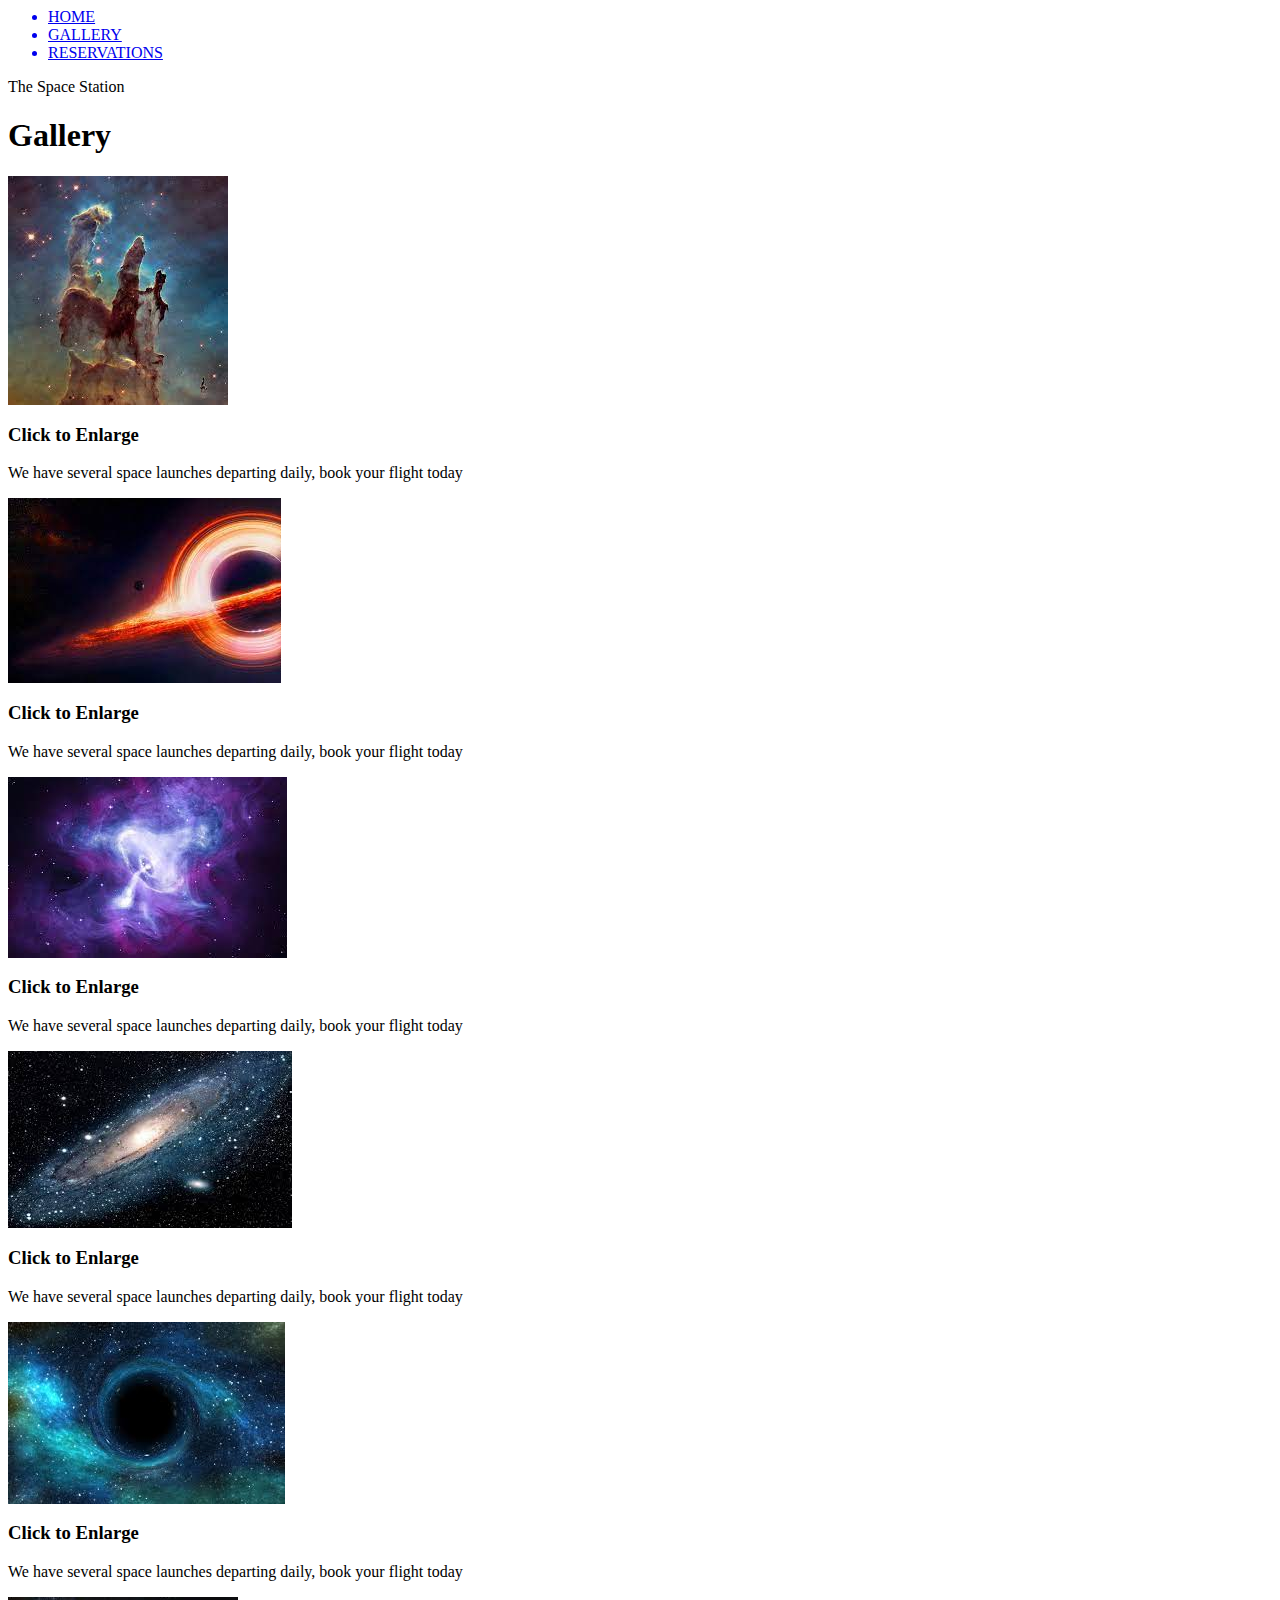
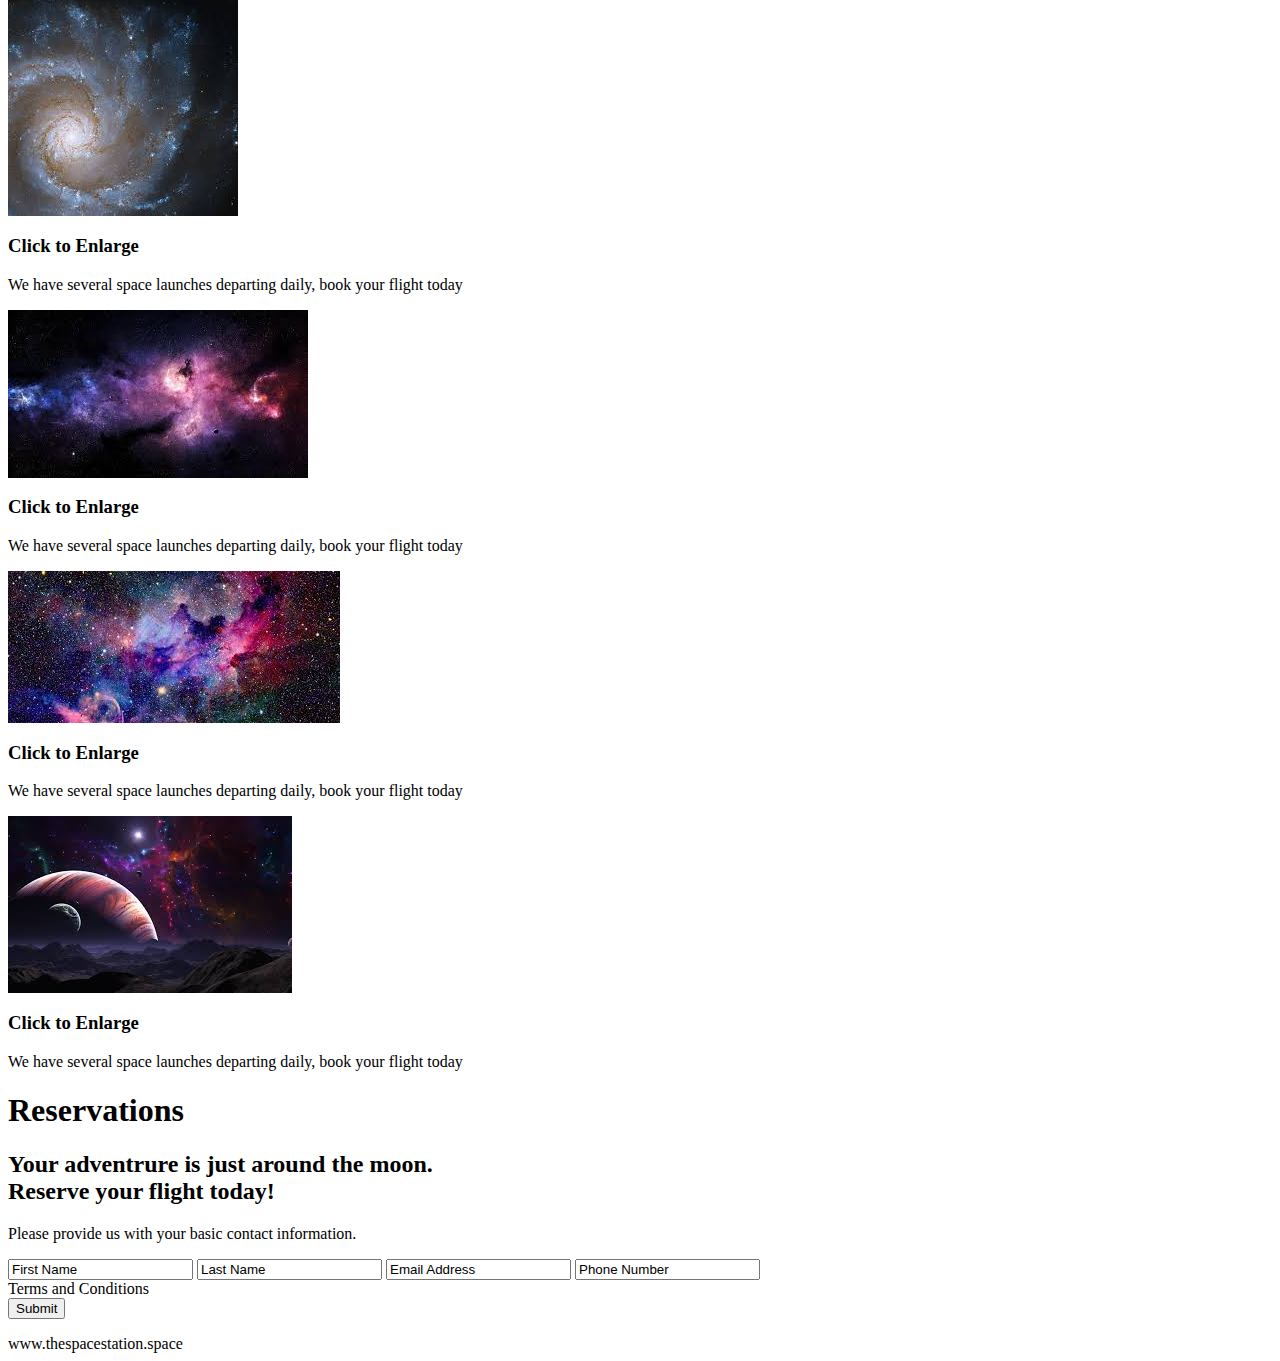
<file: index.html>
<DOCTYPE html>
    <html lang="en">
        <head>
            <title>The Space Station</title>
            <meta charset="utf-8">
        </head>
        <body>
            
            <!-- Nav -->
            <div>
                <div>
                    <ul>
                        <a href="#home" id="link"><li>HOME</li></a>
                        <a href="#gallery"><li>GALLERY</li></a>
                        <a href="#contact"><li>RESERVATIONS</li></a>
                    </ul>
                </div>
            </div>
            <!--END NAV -->
            
            <!--HOME -->
            <div id="home">
                <div>
                    <div>
                        <span>The Space Station</span>
                    </div>
                </div>
            </div>
            <!--END HOME -->
            
            <!-- GALLERY -->
            <section>
                <div id="gallery">
                    <h1>Gallery</h1>
                    <div class="flex-container">
                    
                        <!-- PHOTO-CONTAINER 1 -->
                        <div class="photo-container">
                            <div class="photo">
                               <img src="./Images/space/image 1.jpg" alt=""> 
                                    <h3>Click to Enlarge</h3>
                                    <p>We have several space launches departing daily, book your flight today</p>
                            </div>
                        </div>
                    </div>
                    <!-- END PHOTO-CONTAINER 1 -->

                        <!-- PHOTO-CONTAINER 2 -->
                        <div class="photo-container">
                            <div class="photo">
                                <img src="./Images/space/image 2.jpg" alt=""> 
                                    <h3>Click to Enlarge</h3>
                                    <p>We have several space launches departing daily, book your flight today</p>
                            </div>
                        </div>
                    </div>
                    <!-- END PHOTO-CONTAINER 2 -->

                    <!-- PHOTO-CONTAINER 3 -->
                        <div class="photo-container">
                            <div class="photo">
                                <img src="./Images/space/image 3.jpg" alt=""> 
                                    <h3>Click to Enlarge</h3>
                                    <p>We have several space launches departing daily, book your flight today</p>
                            </div>
                        </div>
                    </div>
                    <!-- END PHOTO-CONTAINER 3 -->

                    <!-- PHOTO-CONTAINER 4 -->
                    <div class="photo-container">
                        <div class="photo">
                            <img src="./Images/space/image 4.jpg" alt=""> 
                                <h3>Click to Enlarge</h3>
                                <p>We have several space launches departing daily, book your flight today</p>
                        </div>
                    </div>
                 </div>
                <!-- END PHOTO-CONTAINER 4 -->

                    <!-- PHOTO-CONTAINER 5 -->
                    <div class="photo-container">
                        <div class="photo">
                            <img src="./Images/space/image 5.jpg" alt=""> 
                                <h3>Click to Enlarge</h3>
                                <p>We have several space launches departing daily, book your flight today</p>
                        </div>
                    </div>
                </div>
                <!-- END PHOTO-CONTAINER 5 -->

                <!-- PHOTO-CONTAINER 6 -->
                <div class="photo-container">
                    <div class="photo">
                            <img src="./Images/space/image 6.jpg" alt=""> 
                                <h3>Click to Enlarge</h3>
                                <p>We have several space launches departing daily, book your flight today</p>
                        </div>
                    </div>
                </div>
                <!-- END PHOTO-CONTAINER 6 -->

                <!-- PHOTO-CONTAINER 7 -->
                <div class="photo-container">
                    <div class="photo">
                         <img src="./Images/space/image 7.jpg" alt=""> 
                                <h3>Click to Enlarge</h3>
                                <p>We have several space launches departing daily, book your flight today</p>
                        </div>
                    </div>
                </div>
                <!-- END PHOTO-CONTAINER 7 -->

                <!-- PHOTO-CONTAINER 8 -->
                <div class="photo-container">
                    <div class="photo">
                         <img src="./Images/space/image 8.jpg" alt=""> 
                                <h3>Click to Enlarge</h3>
                                <p>We have several space launches departing daily, book your flight today</p>
                        </div>
                    </div>
                </div>
                <!-- END PHOTO-CONTAINER 8 -->

                <!-- PHOTO-CONTAINER 9 -->
                <div class="photo-container">
                    <div class="photo">
                        <img src="./Images/space/image 9.jpg" alt=""> 
                                <h3>Click to Enlarge</h3>
                                <p>We have several space launches departing daily, book your flight today</p>
                        </div>
                    </div>
                </div>
                <!-- END PHOTO-CONTAINER 9 -->


                </div>
            </div>
        </section>
        <!-- END GALLERY -->
    
        <!-- RSVE -->
        <section>
            <div id="contact">
                <div>
                    <h1>Reservations</h1>
                    <div>
                        <h2><span>Your adventrure is just around the moon.</span>
                            <br />Reserve your flight today!
                        </h2>
                        <p>
                            Please provide us with your basic contact information.
                        </p>
                        <div>
                            <form action="" method="post">
                                <input class="rsvp" type="text" value="First Name">
                                <input class="rsvp" type="text" value="Last Name">
                                <input class="rsvp" type="text" value="Email Address">
                                <input class="rsvp" type="text" value="Phone Number">
                                <div class="form-spacer">
                                    <label class="terms">Terms and Conditions</label>
                                </div>
                                <div>
                                    <input type="submit" value="Submit">
                                </div>
                            </form>
                        </div>
                    </div>
                </div>
            </div>
        </section>
        <!--END RSVP -->
        
        <!-- FOOTER -->
        <div>
            www.thespacestation.space 
        </div>
        <!--  END FOOTER -->
                            
                                
        </body>
    </html>
</file>
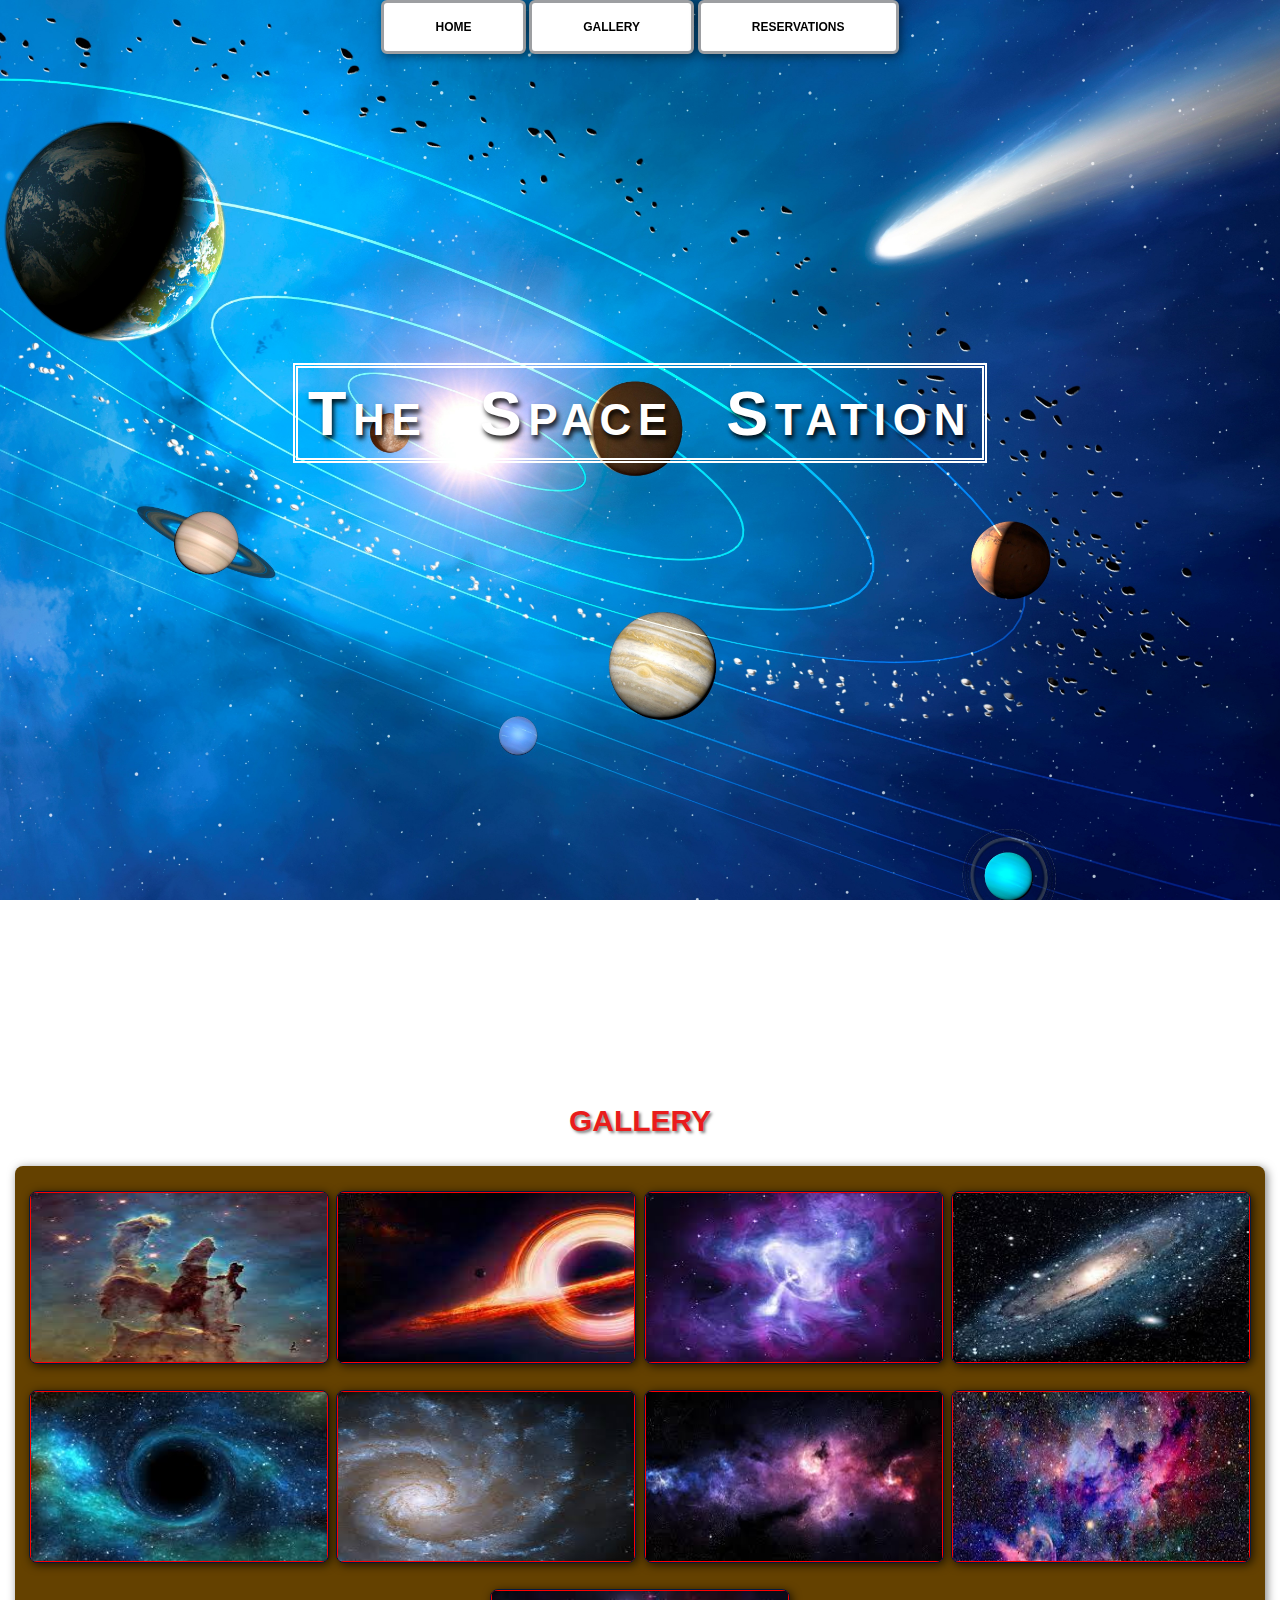
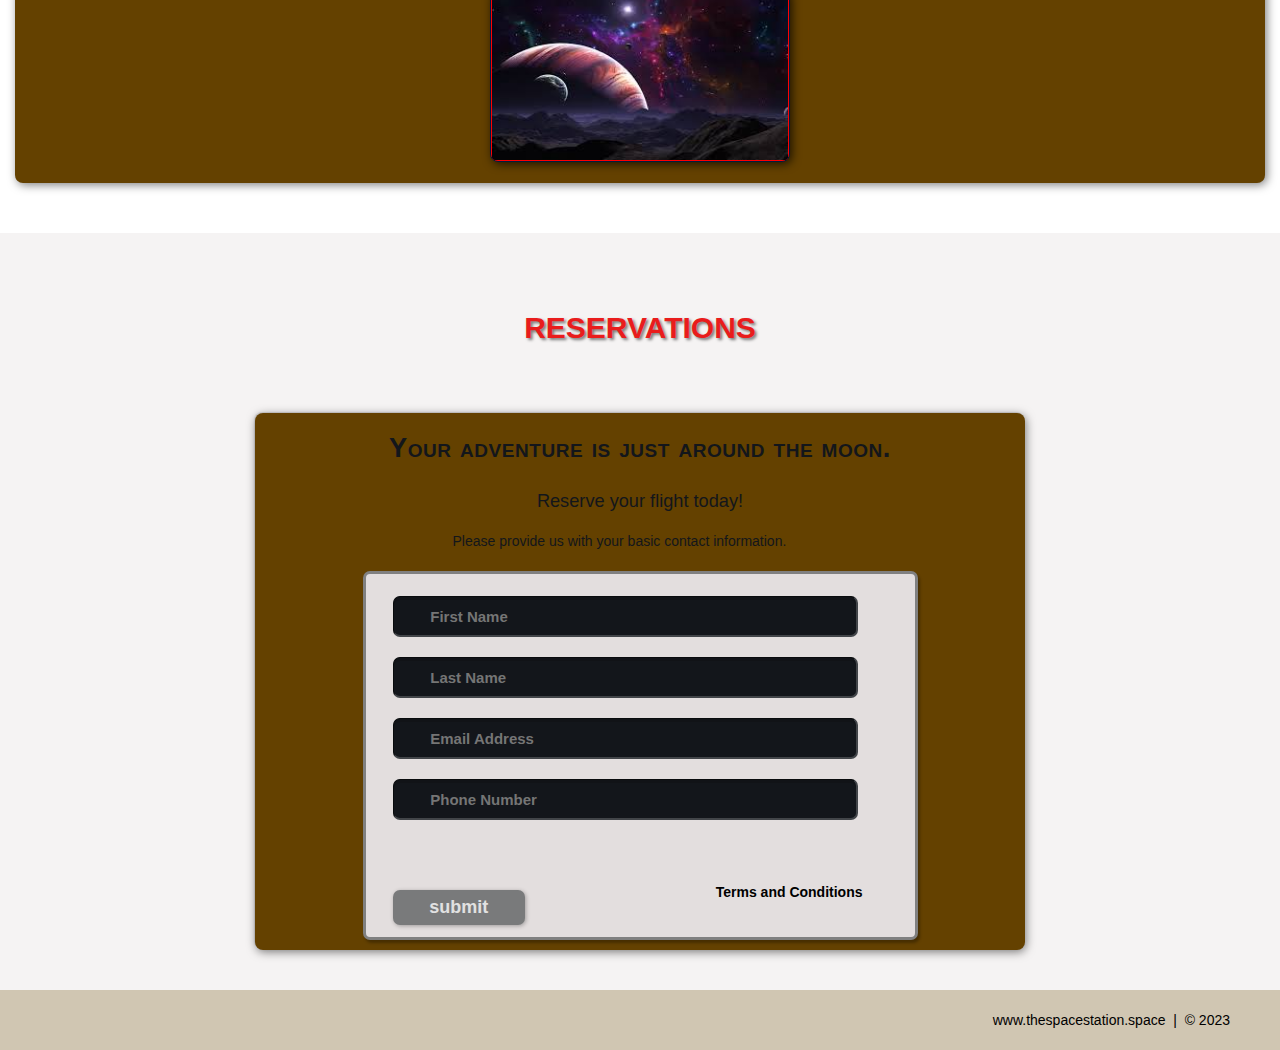
<file: HTML AND CSS WEBSITE/index.html>
<!DOCTYPE html>

<html lang="en"
    <head>
        <meta charset="utf-8">
        <title>The Space Station | Resort</title>
        <link rel="stylesheet" href="./CSS/shared.css">
        <link rel="stylesheet" href="./CSS/animations.css">
    </head>
    
    <body>
        
        <!--NAV-->
        <div class="wrap">
            <div class="menu-container">
                <ul class="menu">
                    <a href="#home"><li>HOME</li></a>
                    <a href="#gallery"><li>GALLERY</li></a>
                    <a href="#contact"><li>RESERVATIONS</li></a>
                </ul>
            </div>
        </div>
        <!--END NAV-->

        <!--HOME-->
        <div id="home">
            <div class="container">
               <div class="text-center"> 
                    <span class="head-main">The Space Station</span>         
               </div> 
            </div>
        </div>
        <!--END HOME-->

        <!--GALLERY-->
        <section id="gallery">
            <div class="container">
                <h1>Gallery</h1>
                <div class="flex-container">

                    <!-- PHOTO-CONTAINER 1-->
                    <div class="photo-container">
                        <div class="photo">
                            <img src="./Images/thumb/image 1.jpg" alt="">
                            <div class="photo-overlay">
                                    <h3 class="white-head">Click to Enlarge</h3>
                                    <p>We have serveral space launches departing daily, book your flight today!</p>
                            </div>
                        </div>
                    </div>
                    <!-- END PHOTO-CONTAINER 1-->

                    <!-- PHOTO-CONTAINER 2-->
                    <div class="photo-container">
                        <div class="photo">
                            <img src="./Images/thumb/image 2.jpg" alt="">
                            <div class="photo-overlay">
                                <h3 class="white-head">Click to Enlarge</h3>
                                <p>We have serveral space launches departing daily, book your flight today!</p>
                            </div>
                        </div>
                    </div>
                    <!-- END PHOTO-CONTAINER 2-->

                    <!-- PHOTO-CONTAINER 3-->
                    <div class="photo-container">
                        <div class="photo">
                            <img src="./Images/thumb/image 3.jpg" alt="">
                            <div class="photo-overlay">
                                <h3 class="white-head">Click to Enlarge</h3>
                                <p>We have serveral space launches departing daily, book your flight today!</p>
                            </div>
                        </div>
                    </div>
                    <!-- END PHOTO-CONTAINER 3-->

                    <!-- PHOTO-CONTAINER 4-->
                    <div class="photo-container">
                        <div class="photo">
                            <img src="./Images/thumb/image 4.jpg" alt="">
                            <div class="photo-overlay">
                                <h3 class="white-head">Click to Enlarge</h3>
                                <p>We have serveral space launches departing daily, book your flight today!</p>
                            </div>
                        </div>
                    </div>
                    <!-- END PHOTO-CONTAINER 4-->

                    <!-- PHOTO-CONTAINER 5-->
                    <div class="photo-container">
                        <div class="photo">
                            <img src="./Images/thumb/image 5.jpg" alt="">
                            <div class="photo-overlay">
                                <h3 class="white-head">Click to Enlarge</h3>
                                <p>We have serveral space launches departing daily, book your flight today!</p>
                            </div>
                        </div>
                    </div>
                    <!-- END PHOTO-CONTAINER 5-->

                    <!-- PHOTO-CONTAINER 6-->
                    <div class="photo-container">
                        <div class="photo">
                            <img src="./Images/thumb/image 6.jpg" alt="">
                            <div class="photo-overlay">
                                <h3 class="white-head">Click to Enlarge</h3>
                                <p>We have serveral space launches departing daily, book your flight today!</p>
                            </div>
                        </div>
                    </div>
                    <!-- END PHOTO-CONTAINER 6-->

                    <!-- PHOTO-CONTAINER 7-->
                    <div class="photo-container">
                        <div class="photo">
                            <img src="./Images/thumb/image 7.jpg" alt="">
                            <div class="photo-overlay">
                                <h3 class="white-head">Click to Enlarge</h3>
                                <p>We have serveral space launches departing daily, book your flight today!</p>
                            </div>
                        </div>
                    </div>
                    <!-- END PHOTO-CONTAINER 7-->

                    <!-- PHOTO-CONTAINER 8-->
                    <div class="photo-container">
                        <div class="photo">
                            <img src="./Images/thumb/image 8.jpg" alt="">
                            <div class="photo-overlay">
                                <h3 class="white-head">Click to Enlarge</h3>
                                <p>We have serveral space launches departing daily, book your flight today!</p>
                            </div>
                        </div>
                    </div>
                    <!-- END PHOTO-CONTAINER 8-->

                    <!-- PHOTO-CONTAINER 9-->
                    <div class="photo-container">
                        <div class="photo">
                            <img src="./Images/thumb/image 9.jpg" alt="">
                            <div class="photo-overlay">
                                <h3 class="white-head">Click to Enlarge</h3>
                                <p>We have serveral space launches departing daily, book your flight today!</p>
                            </div>
                        </div>
                    </div>
                    <!-- END PHOTO-CONTAINER 9-->
                </div>
            </div>
        </section>
        <!--END GALLERY-->

        <!--RSVP-->
        <section id="contact">
            <div class="container">
                <div class="heading-padding">
                    <h1 class="heading-padding">Reservations</h1>
                    <div class="reservation">
                        <h2><span>Your adventure is just around the moon.</span>
                            <br>Reserve your flight today!
                        </h2>
                        <p class="rsvp-text">
                            Please provide us with your basic contact information.
                        </p>
                        <div class="form-rsvp">
                            <form action="" method="post">
                               <input class="rsvp" type="text" value="" placeholder="First Name">
                               <input class="rsvp" type="text" value="" placeholder="Last Name">
                               <input class="rsvp" type="text" value="" placeholder="Email Address">
                               <input class="rsvp" type="text" value="" placeholder="Phone Number">
                               <div class="form-spacer">
                                    <label class="terms">Terms and Conditions</label>
                               </div>
                               <div class="submit">
                                    <input type="submit" value="submit">
                               </div>
                            </form>
                        </div>
                    </div>

                </div>
            </div>  
        </section>
        <!--END RSVP-->

        <!--FOOTER-->
        <div id="footer">
            www.thespacestation.space &nbsp;|&nbsp; &copy; 2023
        </div>
        <!--END FOOTER-->
    </body>
</html>
</file>
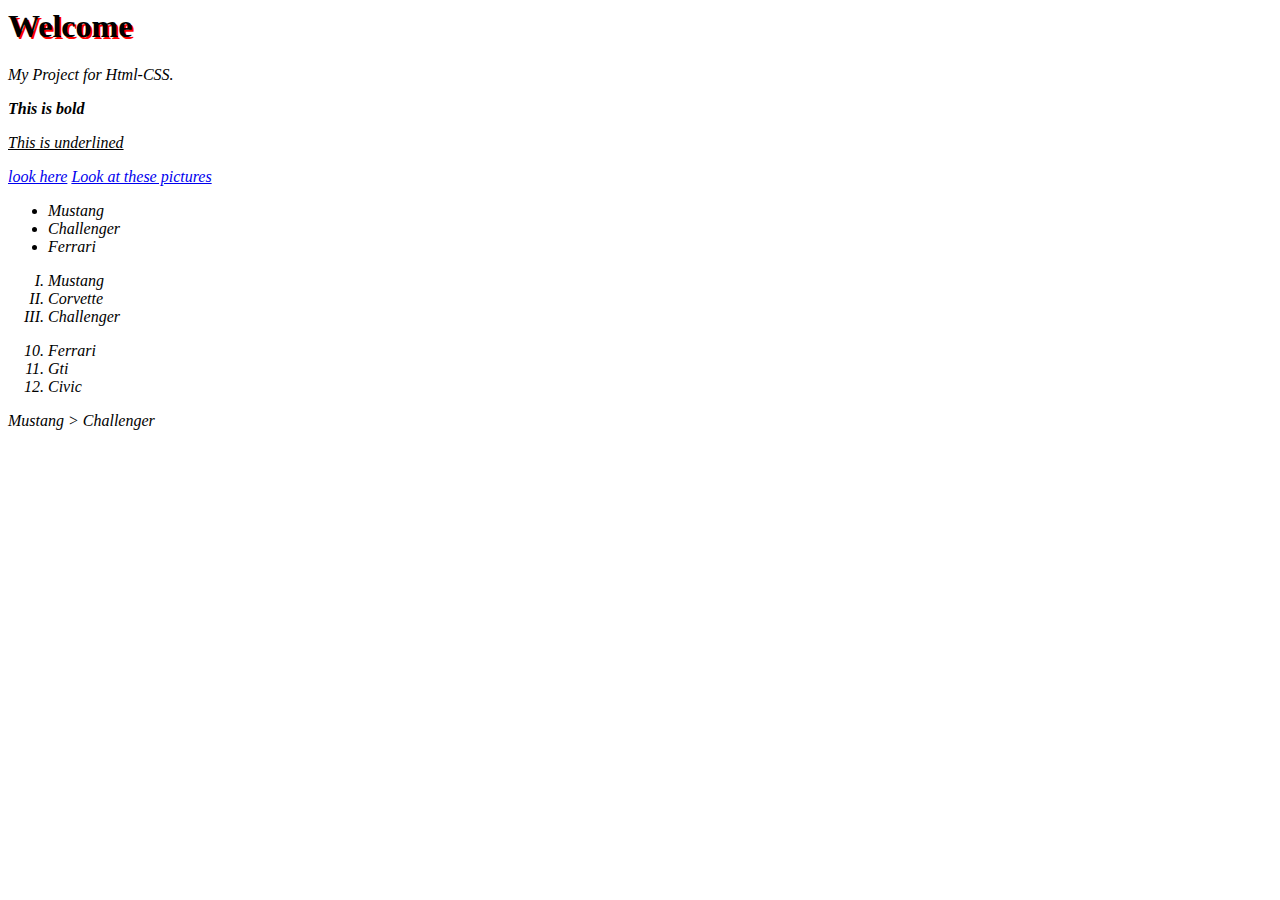
<file: Html documents/index.html>
<html lang="en">
<head>
<style>

    <meta charset="UTF-8">
    <meta name="viewport" content="width=device-width, initial-scale=1.0">
    <title>My Page</title>
    <link rel="stylesheet" href="style.css">
</head>
<style>
ul.a {list-style-type: circle;}
ul.b{list-style-type: square;}
ol.c{list-style-type: upper-roman;}
ol.d{list-style-type: lower-alpha;}
</style>
<style>h1 {text-shadow: 2px 2px #FF0000; }</style>
<body>
    

    <h1>Welcome</h1>
    <p><i>My Project for Html-CSS.<i></p>
    <p><b>This is bold</b></p>
    <p><u>This is underlined</u></p>   
   <nav> 
    <a href="about.html">look here</a>
    <a href="picture.html">Look at these pictures</a>
   <nav>
     <ul>
        <li>Mustang</li>
        <li>Challenger</li>
        <li>Ferrari</li>

     </ul>
     <ol class="c">
        <li>Mustang</li>
        <li>Corvette</li>
        <li>Challenger</li>
    </ol class="d">
    <ol start="10">
        <li>Ferrari</li>
        <li>Gti</li>
        <li>Civic</li>
    </ol>
    <p>Mustang &gt; Challenger</p> 
       
</body>
</html>
</file>
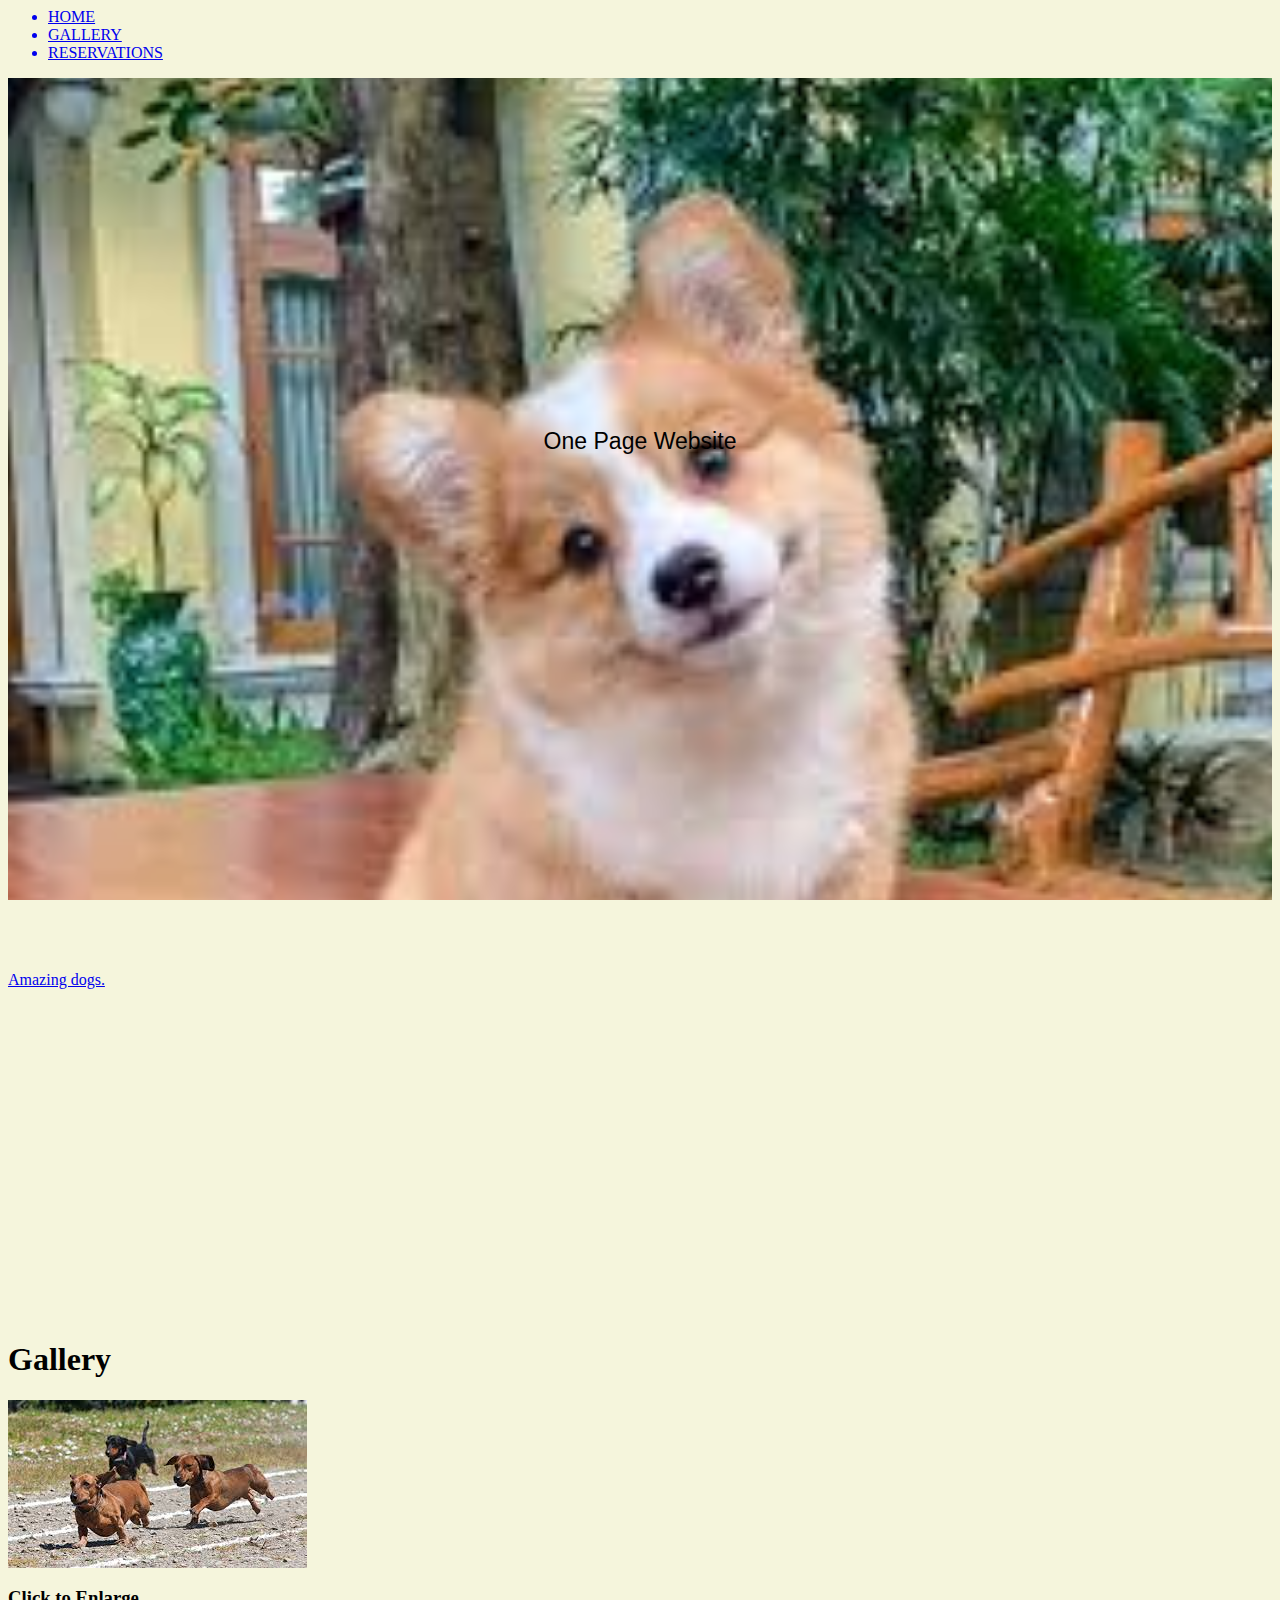
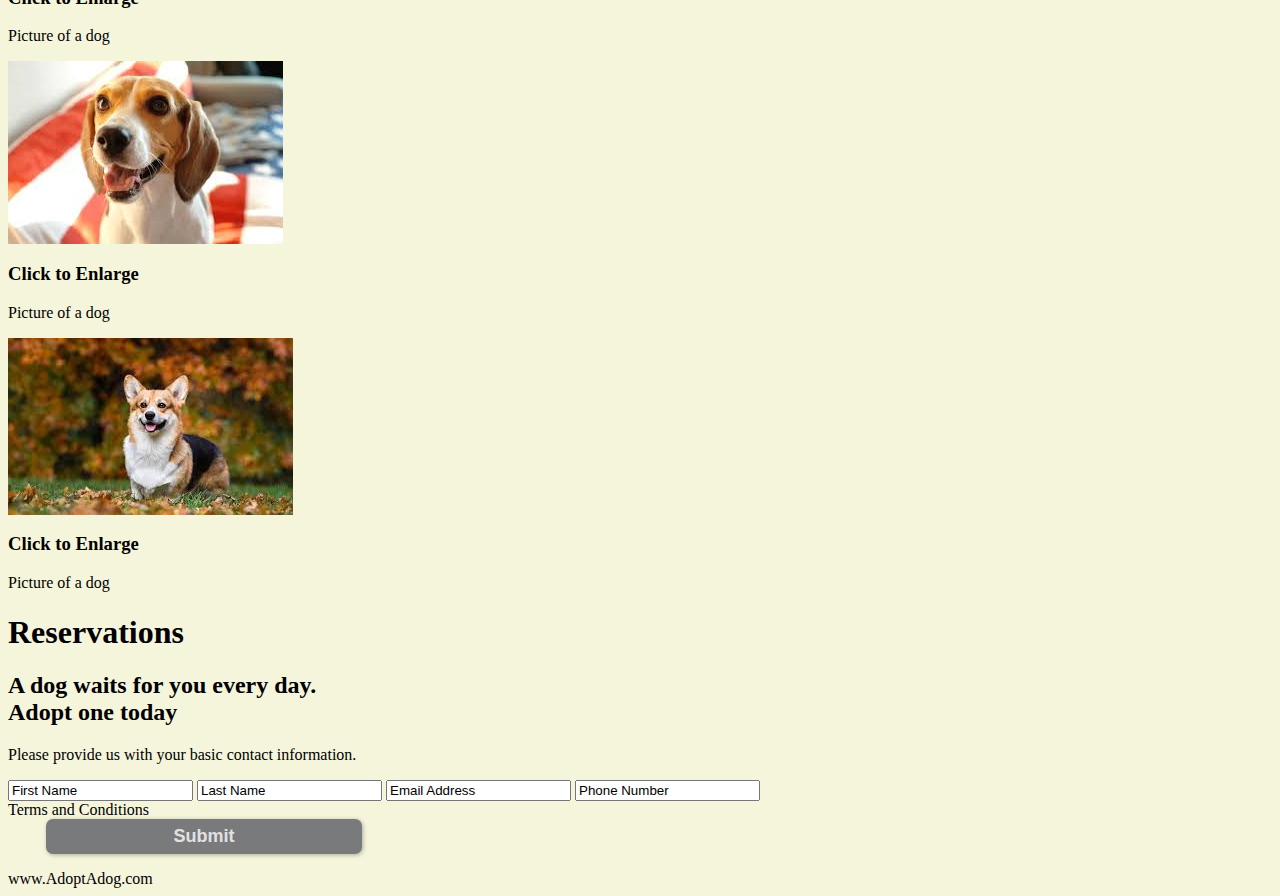
<file: One_page_website/index.html>
<DOCTYPE html>
    <html lang="en">
        <head>
            <title>One page website</title>
            <meta charset="utf-8">
            <link rel="stylesheet" href="./CSS/onepage.css">
        </head>
        <body>
            
            <!-- Nav -->
            <div>
                <div>
                    <ul>
                        <nav>
                            <a href="#home" id="link"><li>HOME</li></a>
                            <a href="#gallery"><li>GALLERY</li></a>
                            <a href="#contact"><li>RESERVATIONS</li></a>
                        </nav>
                    </ul>
                </div>
            </div>
            <!--END NAV -->

            <!--HOME -->
            <div id="home">
                <div class="heading-padding">
                    <div class="home">
                        <span>One Page Website</span>
                    </div>
                </div>
            </div>
            <!--END HOME -->
            <p><a href="https://www.youtube.com/watch?v=0DPZ9b9ZZr4">Amazing dogs.</a></p>
            <iframe width="560" height="315" src="https://www.youtube.com/embed/0DPZ9b9ZZr4" title="YouTube video player" frameborder="0" allow="accelerometer; autoplay; clipboard-write; encrypted-media; gyroscope; picture-in-picture; web-share" allowfullscreen></iframe>
            <!-- GALLERY -->
            <section>
                <div id="gallery">
                    <h1>Gallery</h1>
                    <div class="flex-container">
                    
                        <!-- PHOTO-CONTAINER 1 -->
                        <div class="photo-container">
                            <div class="photo">
                               <img src="./Images/wineir 1.jpg" alt=""> 
                                    <h3>Click to Enlarge</h3>
                                    <p>Picture of a dog</p>
                            </div>
                        </div>
                    </div>
                    <!-- END PHOTO-CONTAINER 1 --

                    <! --PHOTO-CONTAINER 1 -->
                         <div class="photo-container">
                            <div class="photo">
                               <img src="./Images/Beagle 1.jpg" alt=""> 
                                    <h3>Click to Enlarge</h3>
                                    <p>Picture of a dog</p>
                            </div>
                        </div>
                    </div>
                     <!-- PHOTO-CONTAINER 1 -->
                        <div class="photo-container">
                            <div class="photo">
                                <img src="./Images/corgi 1.jpg" alt=""> 
                                    <h3>Click to Enlarge</h3>
                                    <p>Picture of a dog</p>
                            </div>
                        </div>
                    </div>
                    <!-- END PHOTO-CONTAINER 1 --

                <-- RSVE -->
        <section>
            <div id="contact">
                <div class="container">
                    <h1>Reservations</h1>
                    <div>
                        <h2><span>A dog waits for you every day.</span>
                            <br />Adopt one today
                        </h2>
                        <p>
                            Please provide us with your basic contact information.
                        </p>
                        <div>
                            <form action="" method="post">
                                <input class="rsvp" type="text" value="First Name">
                                <input class="rsvp" type="text" value="Last Name">
                                <input class="rsvp" type="text" value="Email Address">
                                <input class="rsvp" type="text" value="Phone Number">
                                <div class="form-spacer">
                                    <label class="terms">Terms and Conditions</label>
                                </div>
                                <div class="submit">
                                    <input type="submit" value="Submit">
                                </div>
                            </form>
                        </div>
                    </div>
                </div>
            </div>
        </section>
        <!--END RSVP -->
        
        <!-- FOOTER -->
        <div>
        <footer>
            www.AdoptAdog.com 
            <a href="https://www.oktoberfestspringboro.org/weiner-dog-race/"></a>
            <a href="https://www.thefarmersdog.com/digest/the-corgi-care-guide-personality-history-food-and-more/"></a>
            <a href="https://www.popsugar.com/pets/Cutest-Pictures-Beagles-46458260"></a>
        </footer>
        </div>
        <!--  END FOOTER -->
                            
                                
        </body>
    </html>
</file>
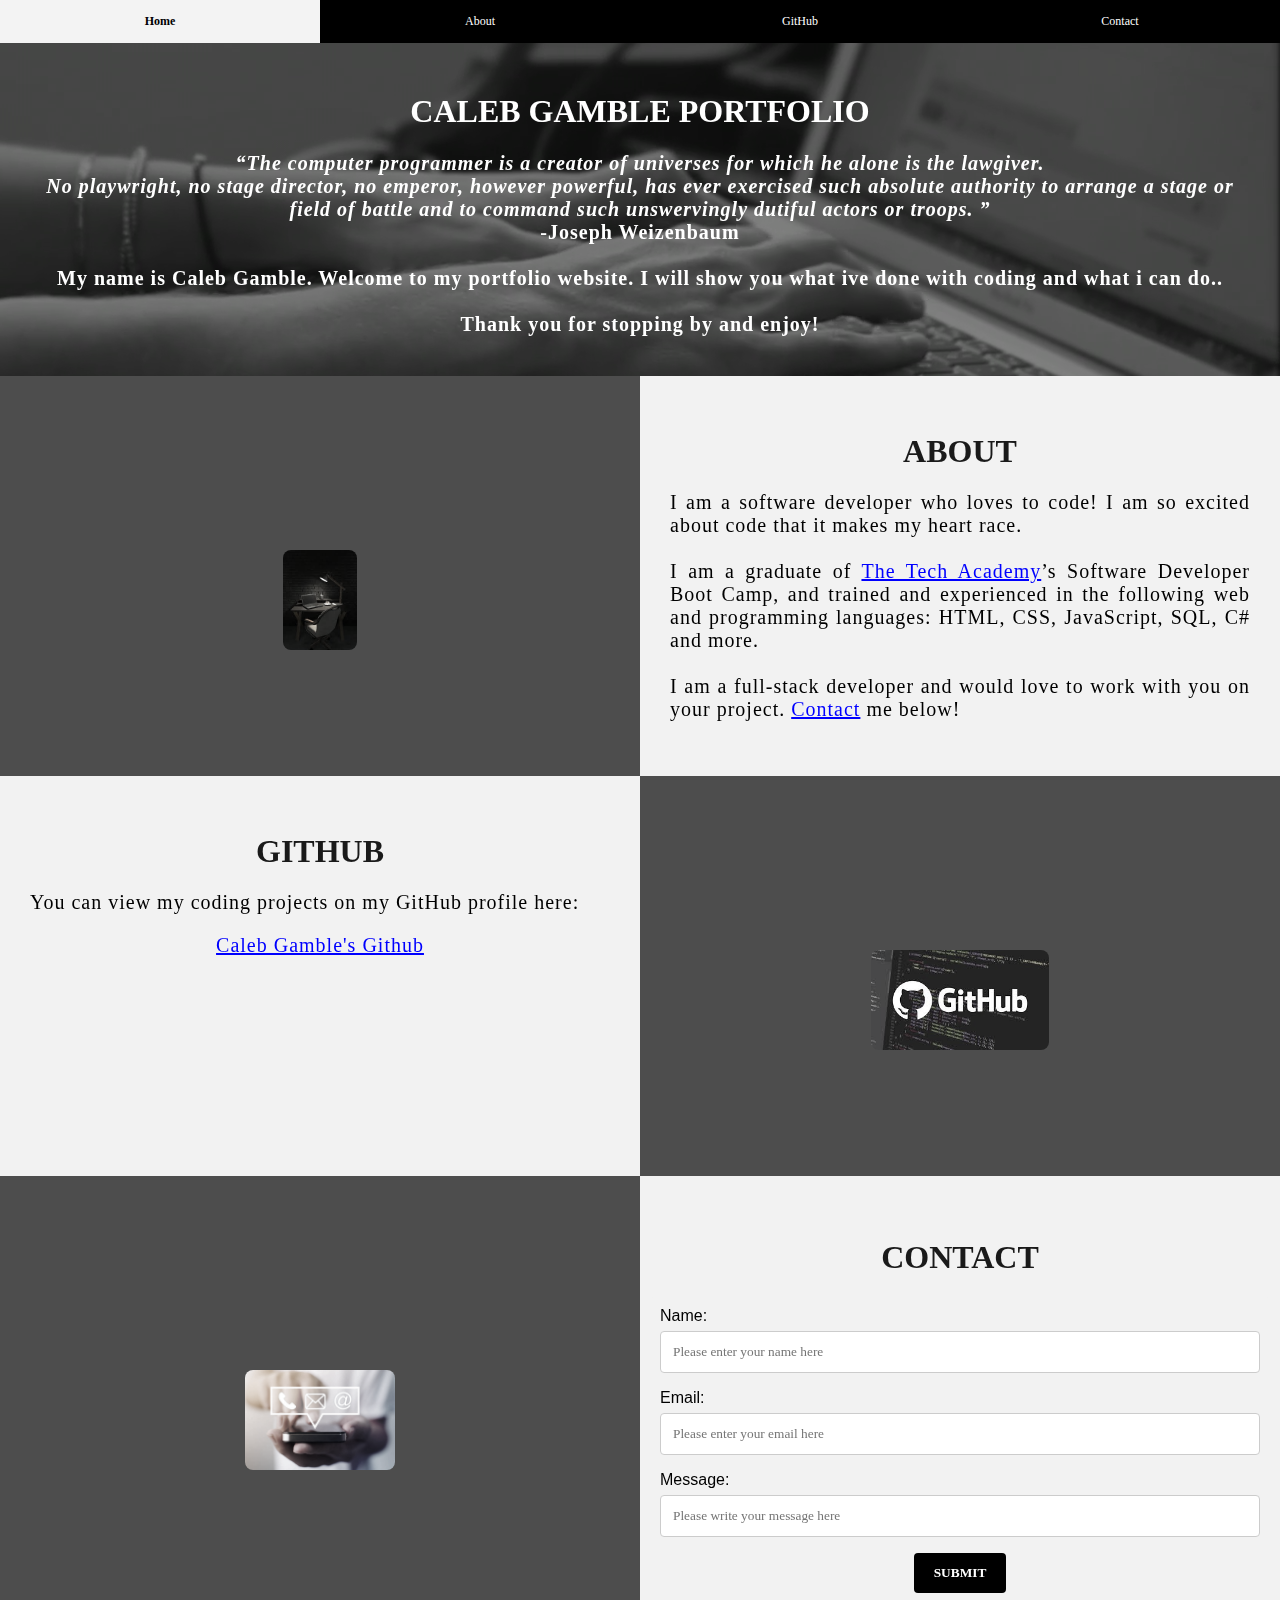
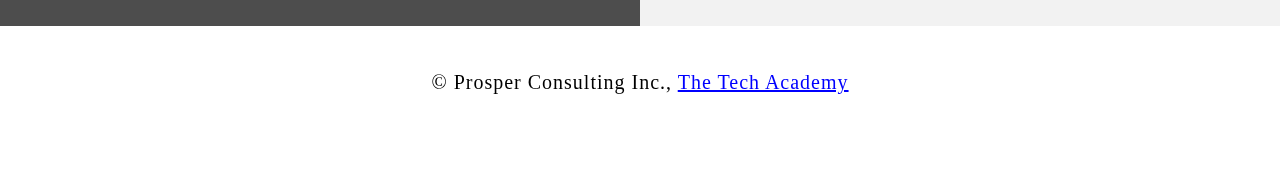
<file: Portfollio/index.html>
<!DOCTYPE html>
<html>
    <!--Head-->
    <head>
        <meta charset="UTF-8">
        <meta name="viewport" content="width=device-width" />
        <title>Caleb Gamble</title>
        <link rel="stylesheet" type="text/css" href="CSS/portfollio.css">
    </head>

    <!--Body-->
    <body class="Background">
        
        <!--Navbar-->
        <div class="Navbar">
            <a class="active" href="#Home">Home</a>
            <a href="#About">About</a>
            <a href="#GitHub">GitHub</a>
            <a href="#Contact">Contact</a>
        </div>

        <!--Breaks inserted to add space between navbar and the first heading-->
        <br>
        <br>

        <!--Background video-->
        <div id="Home">
            <video autoplay muted loop id="Typing_Video">
                <source src="Img/video/Typing.mp4" type="video/mp4">
                <!--Display message if video fails to run-->
                Your browser does not support HTML5 video.
            </video>
        </div>

        <!--Video text-->
        <div class="Video_Text">
            <h1 class="white-text">Caleb Gamble Portfolio</h1>
            <strong>
                <p class="center">
                    <q>The computer programmer is a creator of universes for which he alone is the lawgiver.
                        <br>No playwright, no stage director, no emperor, however powerful, has ever exercised such absolute authority to arrange a stage or
                        <br>field of battle and to command such unswervingly dutiful actors or troops.
                    </q>
                    <br> -Joseph Weizenbaum
                    <br>
                    <br> My name is Caleb Gamble. Welcome to my portfolio website. I will show you what ive done with coding and what i can do..
                    <br>
                    <br> Thank you for stopping by and enjoy! 
                </p>
            </strong>
        </div>

        <!--About section-->
        <div class="Row" id="About">
            <!--Left column-->
            <div class="Column_2">
                <img src="Img/laptop pic.jpg" alt="You will learn more about me">
            </div>
            <!--Right column-->
            <div class="Column_1">
                <h1>About</h1>
                <p>
                    I am a software developer who loves to code! I am so excited about code that it makes my heart race. 
                    <br>
                    <br>I am a graduate of <a href="https://www.learncodinganywhere.com" target="_blank">The Tech Academy</a>’s Software Developer Boot Camp, and trained and experienced in the following web and programming languages: HTML, CSS, JavaScript, SQL, C# and more. 
                    <br>
                    <br>I am a full-stack developer and would love to work with you on your project. <a href="#Contact">Contact</a> me below!
                </p>
            </div>
        </div>

        <!--GitHub section-->
        <div class="Row" id="GitHub">
            <!--Left column-->
            <div class="Column_1">
                <h1>GitHub</h1>
                <p>
                    You can view my coding projects on my GitHub profile here:
                    <br>
                    <p class="center"><a href="https://github.com/Gamblemaniac12" target="_blank">Caleb Gamble's Github</a></p>
                </p>
            </div>
            <!--Right column-->
            <div class="Column_2">
                <a href="https://github.com/the-tech-academy" target="_blank"><img src="Img/github.jpg" alt="GitHub Logo"></a>
            </div>
        </div>

        <!--Contact section-->
        <div class="Row" id="Contact">
            <!--Contact image, left column-->
            <div class="Column_2 Column_tall">
                <img src="Img/contact pic.jpg" alt="Contact_Image">
            </div>
            <!--Contact form, right column-->
            <div class="Column_1 Column_tall">
                <h1>Contact</h1>
                <!--This specifies where and how to send the form data; we are leaving it blank-->
                <form action="" method="POST"> <!-- Here we are utilizing a 3rd party service to submit the contact form data, insert your formspree endpoint in the action attribute -->
                    <label>Name:</label>
                        <input type="text" placeholder="Please enter your name here">
                    <label>Email:</label>
                        <input type="text" id="Email" name="Email" placeholder="Please enter your email here">
                    <label>Message:</label>
                        <input type="text" id="Message" name="Message" placeholder="Please write your message here">
                        <input type="submit" value="SUBMIT">
                </form>
            </div>
        </div>

        <!--Footer section-->
        <footer>
            <p>
                <p class="center">&copy Prosper Consulting Inc., <a href="https://www.learncodinganywhere.com/" target="_blank">The Tech Academy</a></p>
                <br>
            </p>
        </footer>
    </body>
</html>
</file>
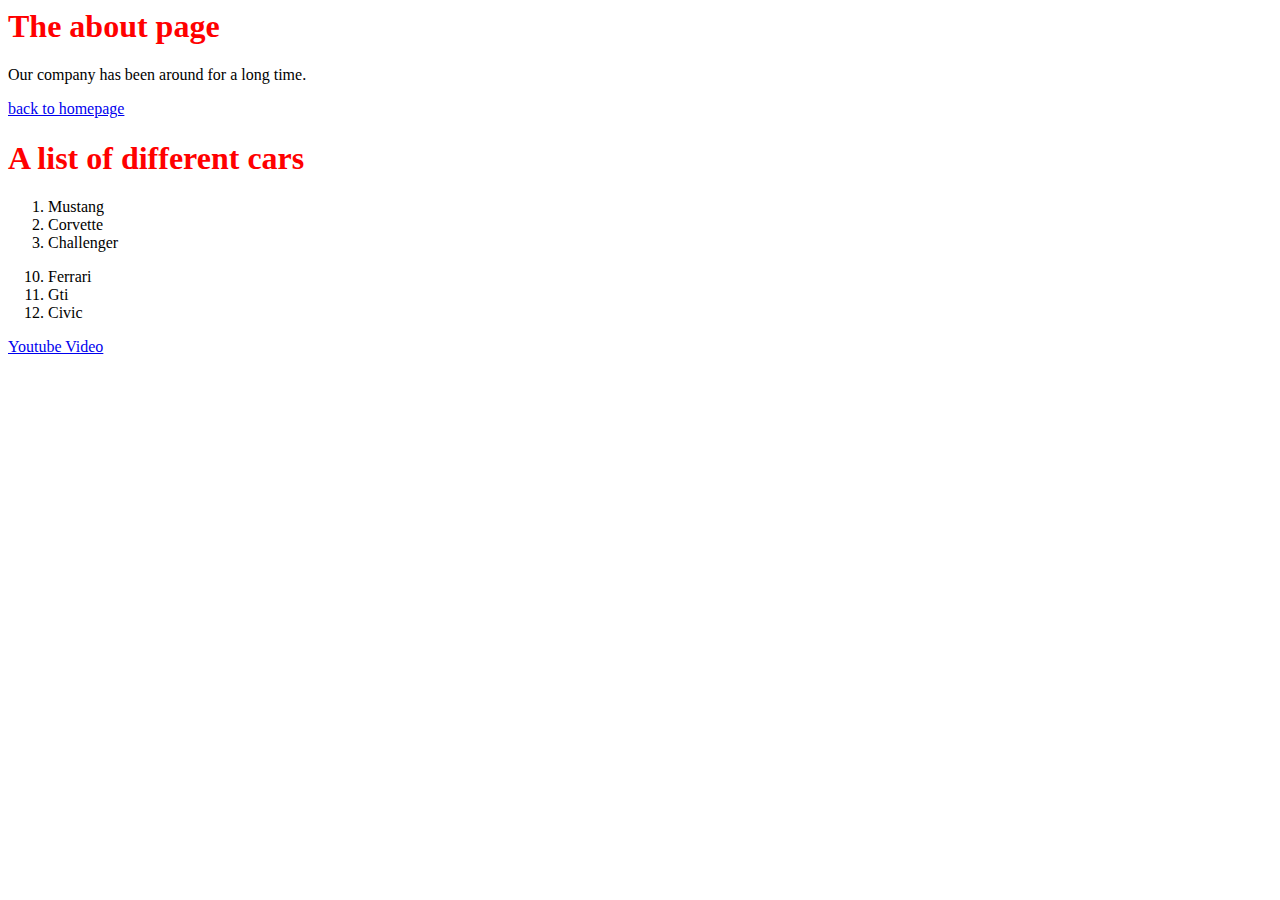
<file: about.html>
<html lang="en">
<head>
    <meta charset="UTF-8">
    <meta name="viewport" content="width=device-width, initial-scale=1.0">
    <title>My Page</title>
    <link rel="stylesheet" href="style.css">
</head>
<body>
    <h1>The about page</h1>
    <p>Our company has been around for a long time.</p>
    <a href="index.html">back to homepage</a>
    <h1>A list of different cars</h1>
    <ol>
        <li>Mustang</li>
        <li>Corvette</li>
        <li>Challenger</li>
    </ol>
    <ol start="10">
        <li>Ferrari</li>
        <li>Gti</li>
        <li>Civic</li>
    </ol>

    <p><a href="https://www.youtube.com/watch?v=BCr7y4SLhck">Youtube Video</a></p>
</body>
</html>
</file>
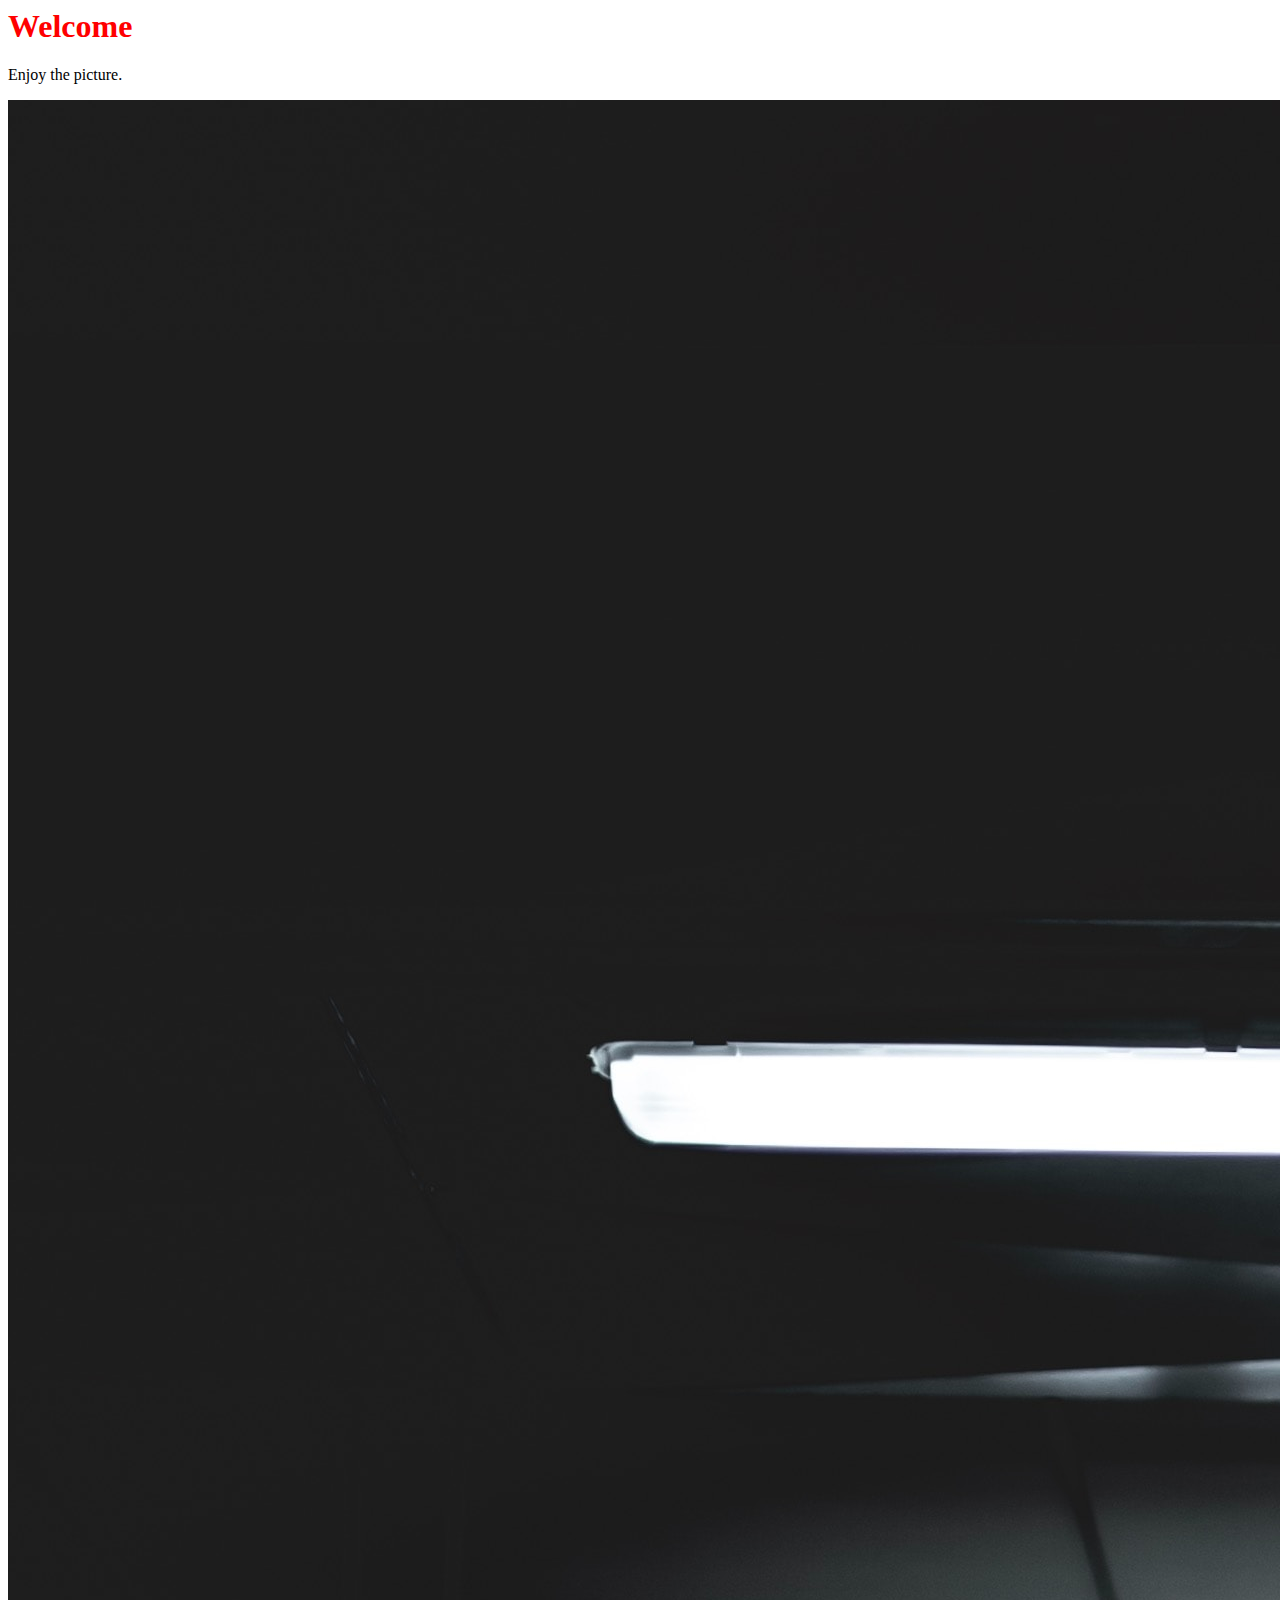
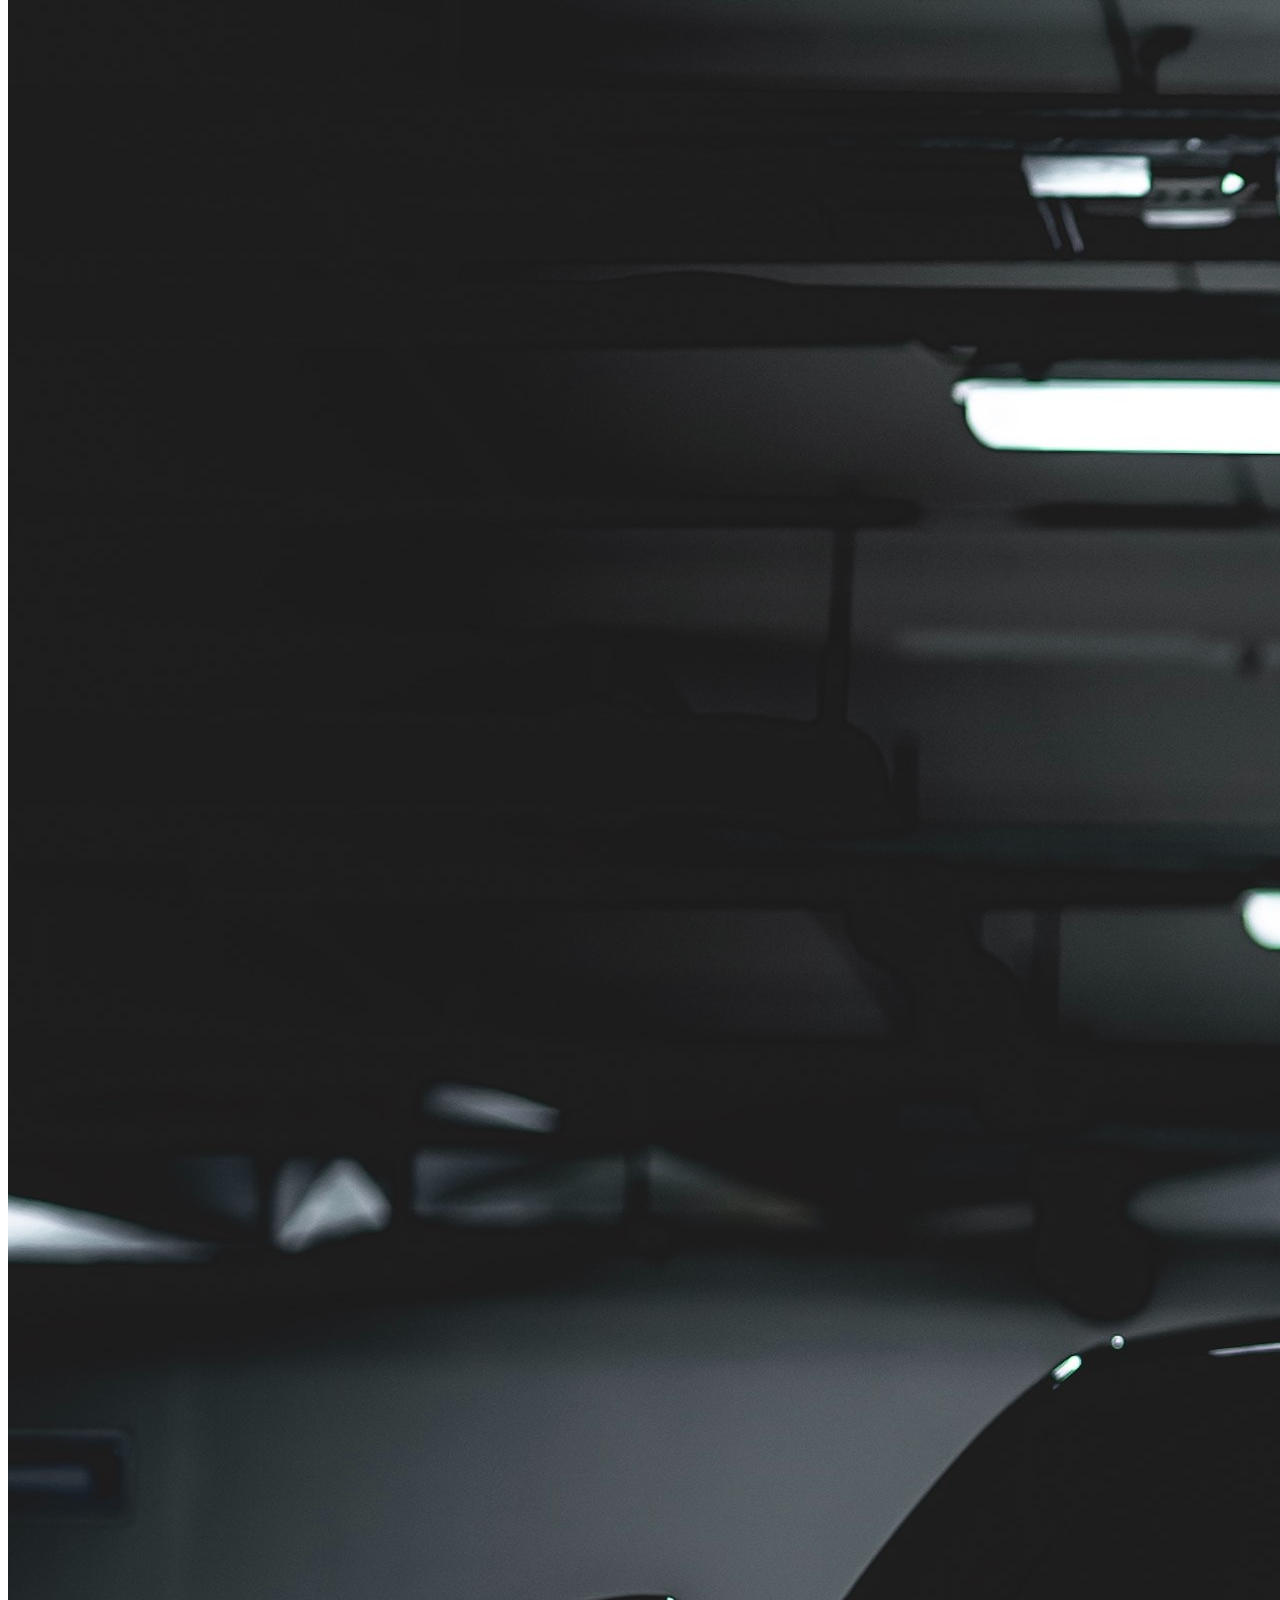
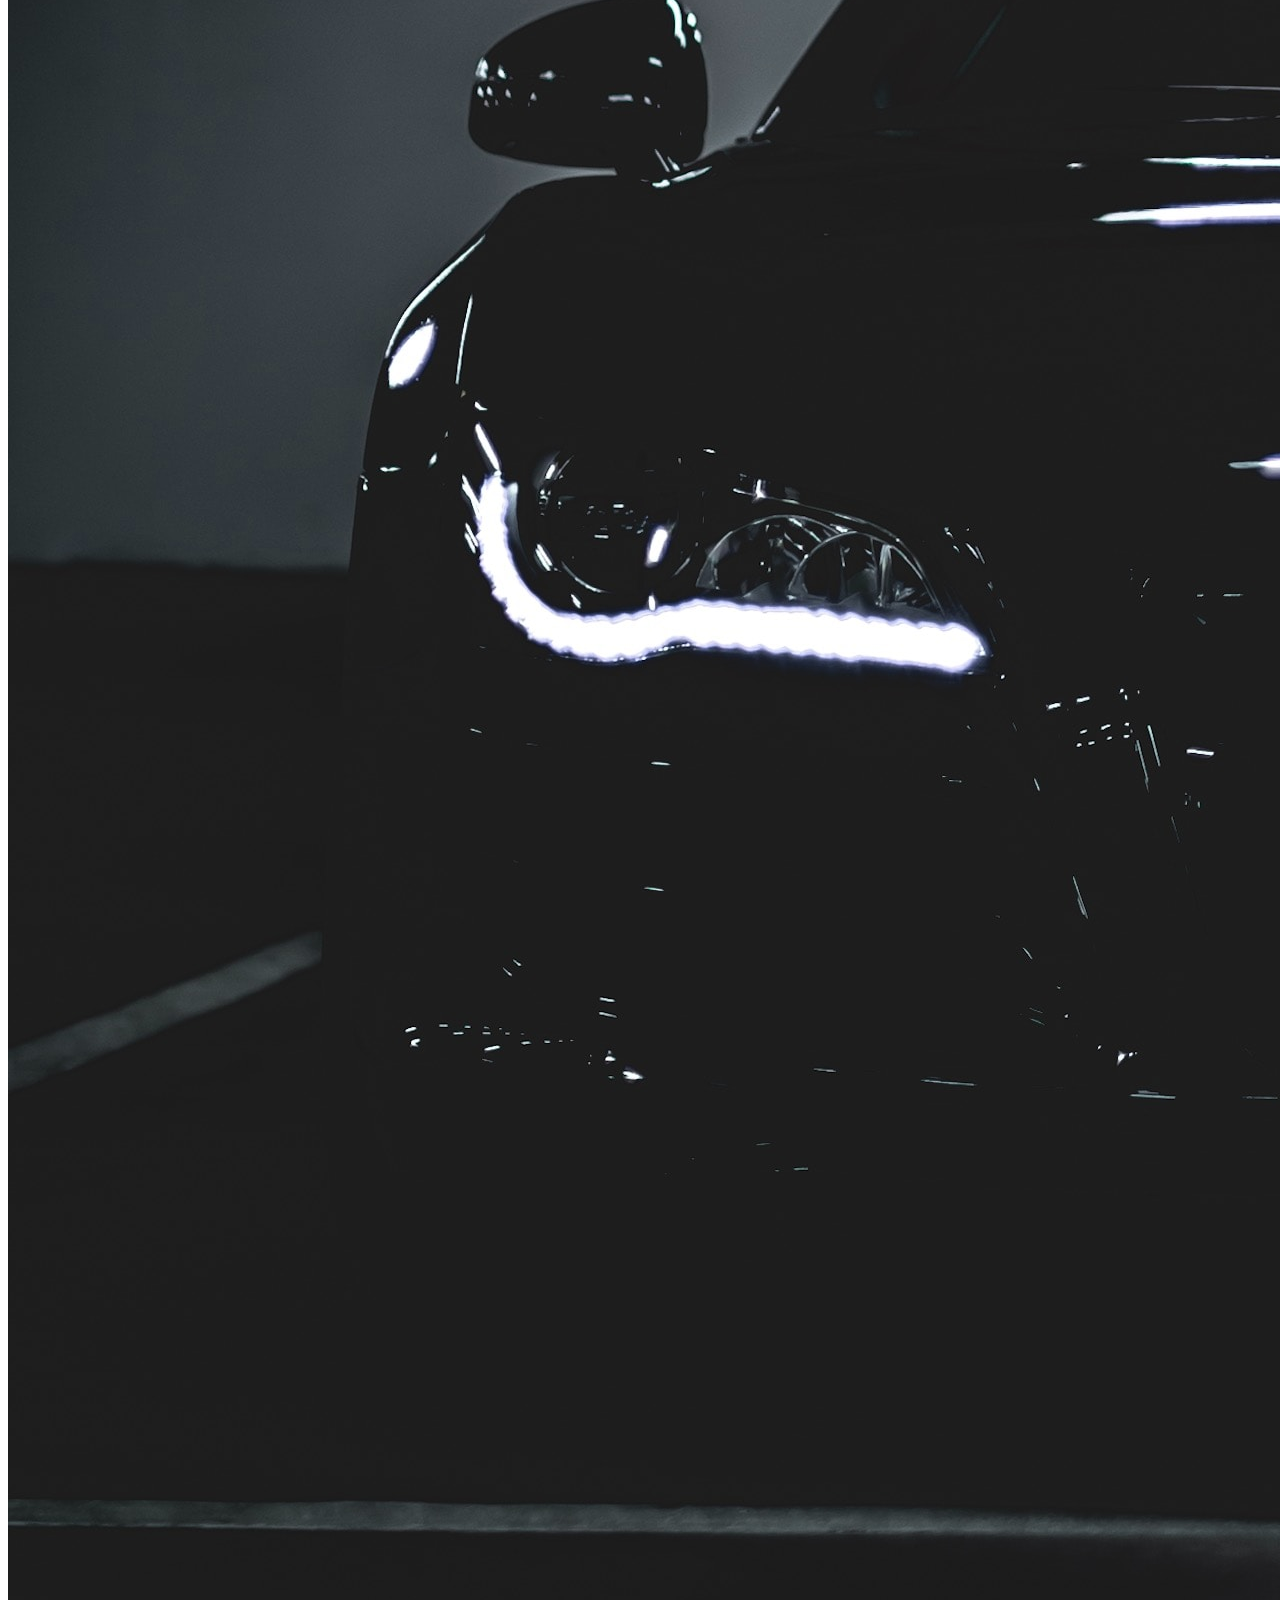
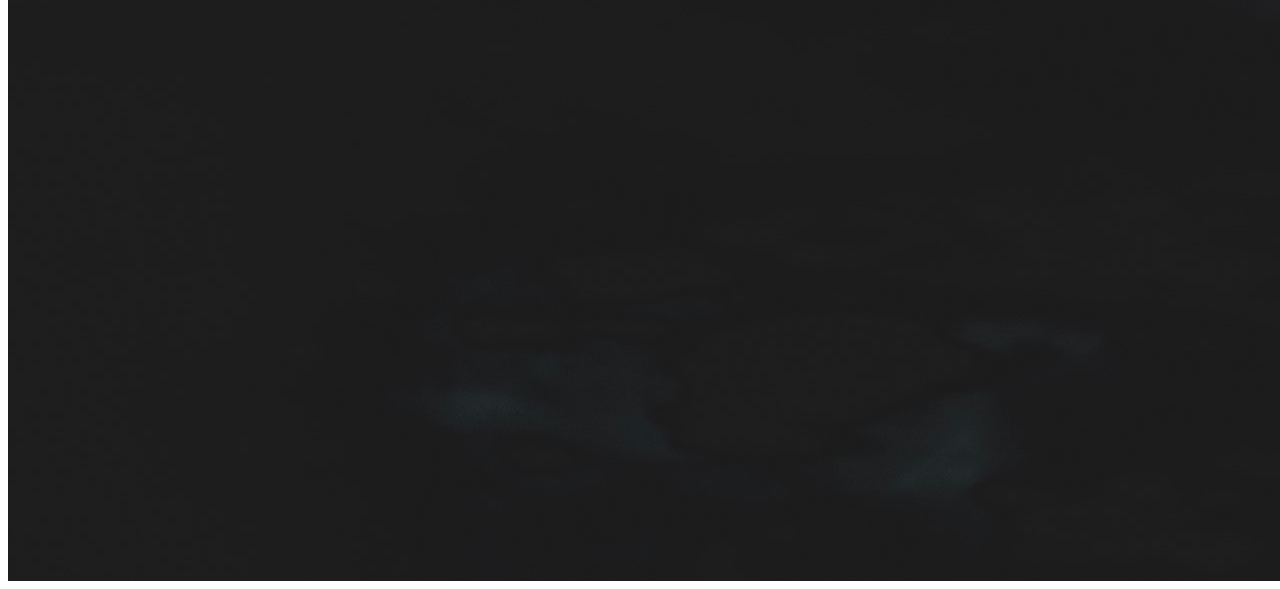
<file: picture.html>
<html lang="en">
<head>
    <meta charset="UTF-8">
    <meta name="viewport" content="width=device-width, initial-scale=1.0">
    <title>My Page</title>
    <link rel="stylesheet" href="style.css">
</head>
<body>
    <h1>Welcome</h1>
    <p>Enjoy the picture.</p>
    <img src="images/ville-kaisla-HNCSCpWrVJA-unsplash.jpg" alt="picture of a car">

</body>
</html>
</file>
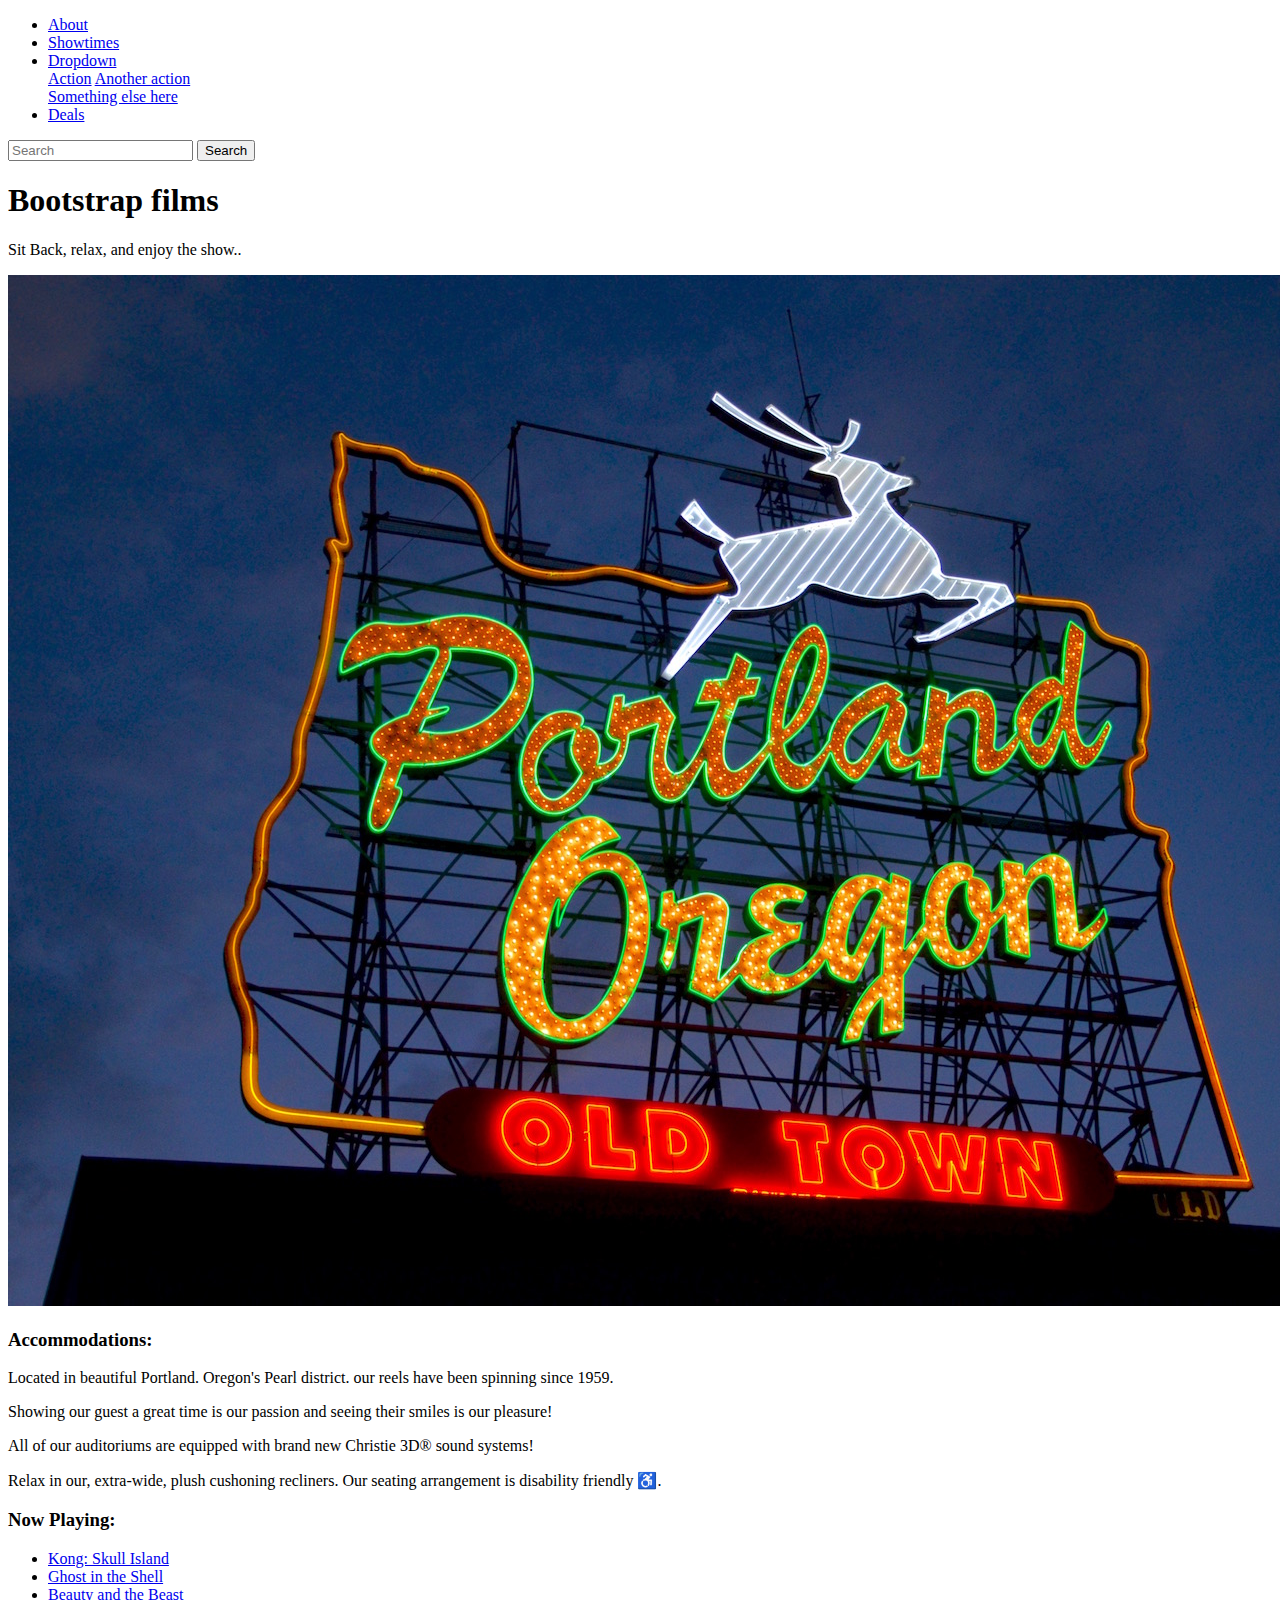
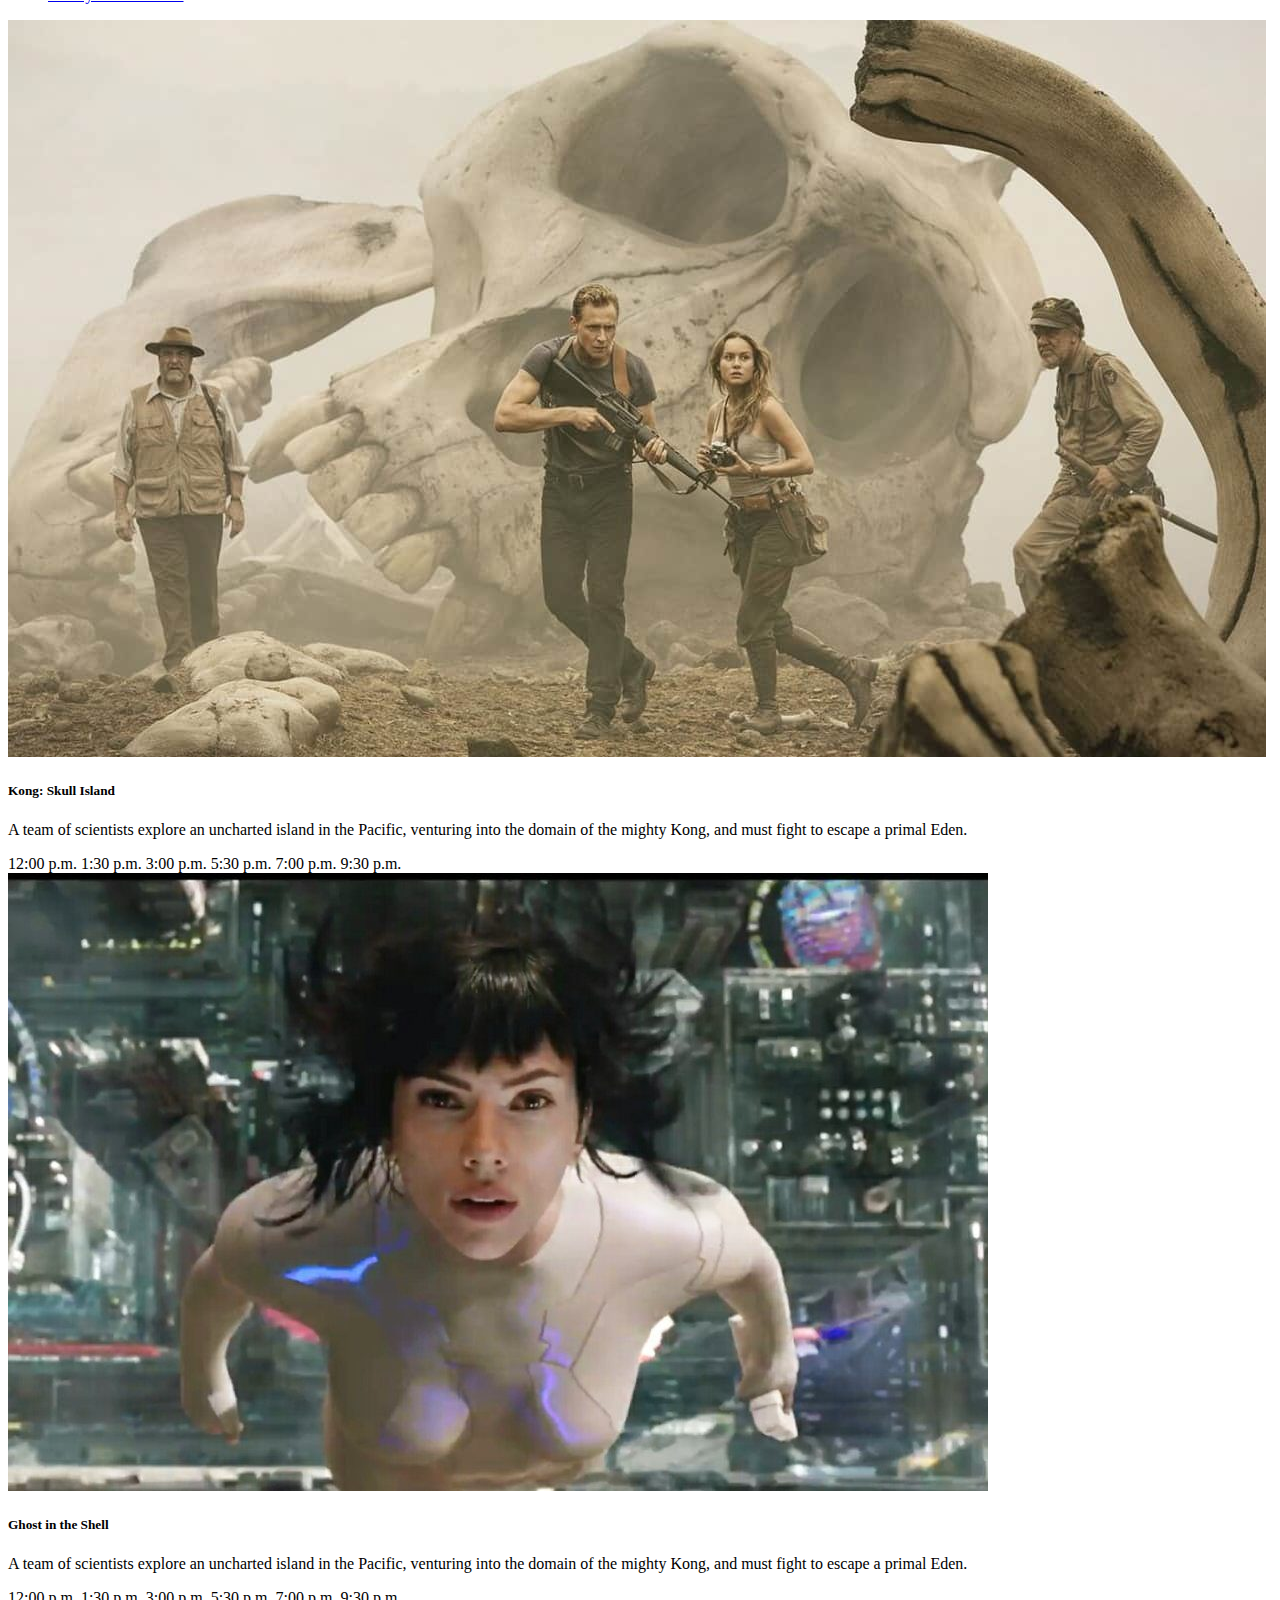
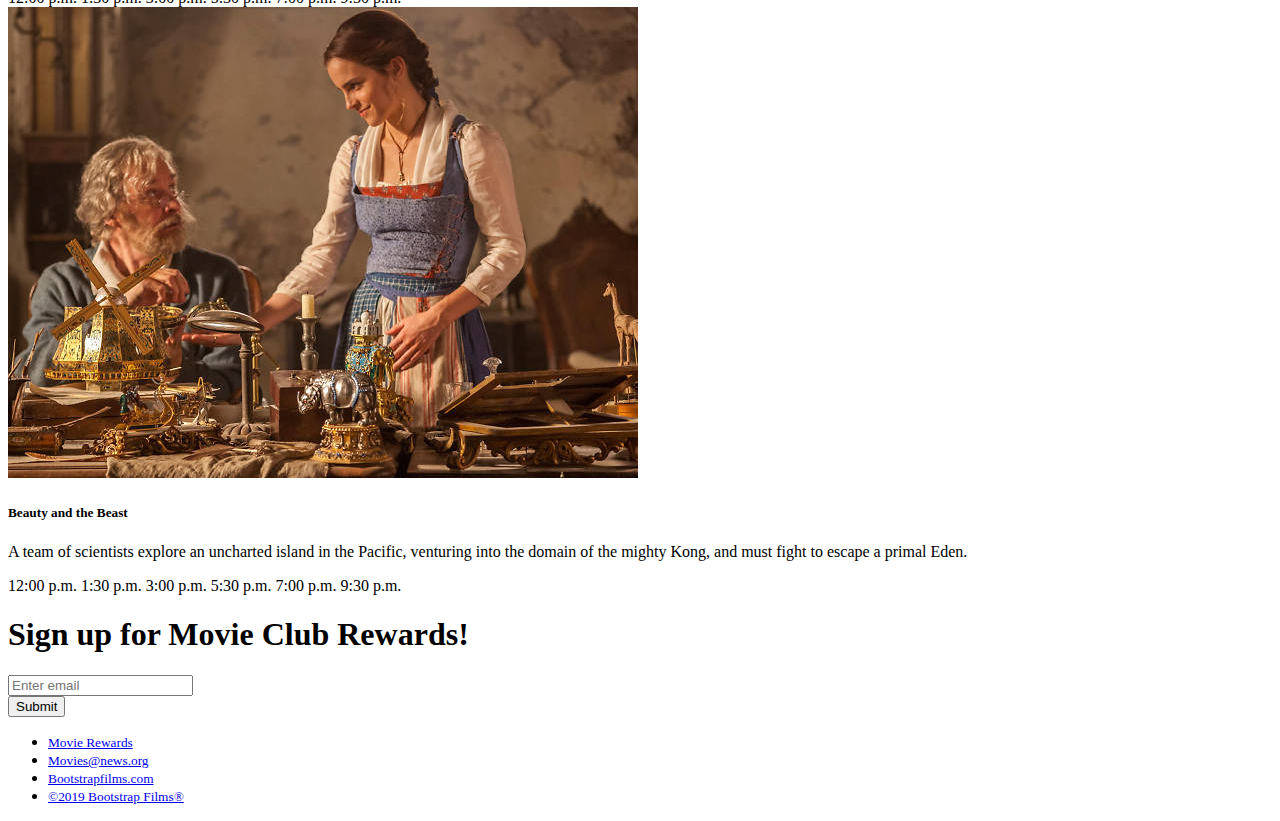
<file: Bootstrap/bootstrap.html>
<!doctype html>
<html lang="en">
  <head>
    <!-- Required meta tags -->
    <meta charset="utf-8">
    <meta name="viewport" content="width=device-width, initial-scale=1, shrink-to-fit=no">

    <!-- Bootstrap CSS -->
    <link rel="stylesheet" href="https://cdn.jsdelivr.net/npm/bootstrap@4.1.3/dist/css/bootstrap.min.css" integrity="sha384-MCw98/SFnGE8fJT3GXwEOngsV7Zt27NXFoaoApmYm81iuXoPkFOJwJ8ERdknLPMO" crossorigin="anonymous">

    <title>Bootstrap films</title>
  </head>
  <body>
    
    <div class="container">
        <nav class="navbar navbar-expand-lg navbar-light bg-info">

        <div class="collapse navbar-collapse" id="navbarSupportedContent">
          <ul class="navbar-nav mr-auto">
            <li class="nav-item active">
              <a class="nav-link text-light" href="#About">About</a>
            </li>
            <li class="nav-item active">
              <a class="nav-link text-light" href="#Showtimes" role="button">Showtimes</a>
            </li>
            <li class="nav-item dropdown">
              <a class="nav-link dropdown-toggle" href="#" id="navbarDropdown" role="button" data-toggle="dropdown" aria-haspopup="true" aria-expanded="false">
             Dropdown
              </a>
        <div class="dropdown-menu" aria-labelledby="navbarDropdown">
          <a class="dropdown-item" href="#">Action</a>
          <a class="dropdown-item" href="#">Another action</a>
          <div class="dropdown-divider"></div>
          <a class="dropdown-item" href="#">Something else here</a>
        </div>
      </li>
      <li class="nav-item">
        <a class="nav-link text-light" href="#Deals">Deals</a>
        </li>
      </ul>
        <form class="form-inline my-2 my-lg-0">
          <input class="form-control mr-sm-2" type="search" placeholder="Search" aria-label="Search">
          <button class="btn btn-primary my-2 my-sm-0 text-light" type="submit">Search</button>
        </form>
    </div>
  </div>
</nav>

  <div id="about"></div>
  <div class="jumbotron jumbotron-fluid bg-info text-center">
    <div class="container">
        <h1 class="display-4 text-light">Bootstrap films</h1>
        <p class="lead text-light">Sit Back, relax, and enjoy the show..</p>
    </div>
  </div>

<div class="container">
  <div class="row">
    <div class="col-sm">

    <img class="img-fluid" src="./Img/pdx.jpg" alt=""/>




    </div>
    <div class="col-sm">


    <h3>Accommodations:</h3>
    <p>Located in beautiful Portland. Oregon's Pearl district. our reels have been spinning since 1959.</p>
    <p>Showing our guest a great time is our passion and seeing their smiles is our pleasure!</p>
    <p>All of our auditoriums are equipped with brand new Christie 3D&reg; sound systems!</p>
    <p>Relax in our, extra-wide, plush cushoning recliners. Our seating arrangement is disability friendly &#9855;.</p>



    </div>
    <div id="Showtimes"></div>
    <div class="col-sm">

    <h3>Now Playing:</h3>
      <ul class="list-group">
        <li class="list-group-item">
        <a class="nav-link"href="#"> Kong: Skull Island</a>
        </li>
        <li class="list-group-item">
        <a class="nav-link" href="#">Ghost in the Shell</a>
        </li>
          <li class="list-group-item">
          <a class="nav-link" href="#">Beauty and the Beast</a>
          </li>
          </ul>
    </div>
  </div>
</div>

  <div class="container my-5" id="showtimes">
    <div class="row">
      <div class="col-sm">
    

        <!-- showtimes -->
        <div>
          <div class="card">
            <img src="Img/kongskullisland.jpg" class="card-img-top" alt="Kong Skull Island">
            <div class="card-body">
              <h5 class="card title">Kong: Skull Island</h5>
              <p class="card-text">A team of scientists explore an uncharted island in the Pacific, venturing into the domain of the mighty Kong, and must fight to escape a primal Eden.</p>
              <span class="badge badge-pill badge-info">12:00 p.m.</span>
              <span class="badge badge-pill badge-info">1:30 p.m.</span>
              <span class="badge badge-pill badge-info">3:00 p.m.</span>
              <span class="badge badge-pill badge-info">5:30 p.m.</span>
              <span class="badge badge-pill badge-info">7:00 p.m.</span>
              <span class="badge badge-pill badge-info">9:30 p.m.</span>
            </div>
          </div>
        </div>
      </div>
      <div class="col-sm">
        <div>
          <div class="card">
            <img src="Img/ghostintheshell.jpg" class="card-img-top" alt="Ghost in the Shell">
            <div class="card-body">
              <h5 class="card title">Ghost in the Shell</h5>
              <p class="card-text">A team of scientists explore an uncharted island in the Pacific, venturing into the domain of the mighty Kong, and must fight to escape a primal Eden.</p>
              <span class="badge badge-pill badge-info">12:00 p.m.</span>
              <span class="badge badge-pill badge-info">1:30 p.m.</span>
              <span class="badge badge-pill badge-info">3:00 p.m.</span>
              <span class="badge badge-pill badge-info">5:30 p.m.</span>
              <span class="badge badge-pill badge-info">7:00 p.m.</span>
              <span class="badge badge-pill badge-info">9:30 p.m.</span>
            </div>
          </div>
        </div>
      </div>
      <div class="col-sm">
        <div>
          <div class="card">
            <img src="Img/beautyandthebeast.jpg" class="card-img-top" alt="Beauty and the Beast">
            <div class="card-body">
              <h5 class="card title">Beauty and the Beast</h5>
              <p class="card-text">A team of scientists explore an uncharted island in the Pacific, venturing into the domain of the mighty Kong, and must fight to escape a primal Eden.</p>
              <span class="badge badge-pill badge-info">12:00 p.m.</span>
              <span class="badge badge-pill badge-info">1:30 p.m.</span>
              <span class="badge badge-pill badge-info">3:00 p.m.</span>
              <span class="badge badge-pill badge-info">5:30 p.m.</span>
              <span class="badge badge-pill badge-info">7:00 p.m.</span>
              <span class="badge badge-pill badge-info">9:30 p.m.</span>
            </div>
          </div>
        </div>
      </div>
   
      </div>
    </div>
  </div>
        <!-- /showtimes ends --> 

      <div id="Deals"></div>
      <div class="text-center">
            <form>
                <h1 class="text-primary my-5">Sign up for Movie Club Rewards!</h1>
                <div class="form-group">
                    <input type="email" class="form-control" id="exampleInputEmail1" aria-describedby="emailHelp" placeholder="Enter email">
                </div>
                <button type="submit" class="btn btn-primary">Submit</button>
            </form>
        </div>

        <div class="container my-5">
            <ul class="nav nav-inline">
                <li class="nav-item">
                    <small><a class="nav-link active" href="#">Movie Rewards</a></small>
                </li>
                <li class="nav-item">
                    <small><a class="nav-link" href="#">Movies@news.org</a></small>
                </li>
                <li class="nav-item">
                    <small><a class="nav-link" href="#">Bootstrapfilms.com</a></small>
                </li>
                <li class="nav-item">
                    <small><a class="nav-link" href="#">&copy;2019 Bootstrap Films&reg;</a></small>
                </li>
            </ul>
        </div>
    </div>

    <!-- Optional JavaScript -->
    <!-- jQuery first, then Popper.js, then Bootstrap JS -->
    <script src="https://code.jquery.com/jquery-3.3.1.slim.min.js" integrity="sha384-q8i/X+965DzO0rT7abK41JStQIAqVgRVzpbzo5smXKp4YfRvH+8abtTE1Pi6jizo" crossorigin="anonymous"></script>
    <script src="https://cdn.jsdelivr.net/npm/popper.js@1.14.3/dist/umd/popper.min.js" integrity="sha384-ZMP7rVo3mIykV+2+9J3UJ46jBk0WLaUAdn689aCwoqbBJiSnjAK/l8WvCWPIPm49" crossorigin="anonymous"></script>
    <script src="https://cdn.jsdelivr.net/npm/bootstrap@4.1.3/dist/js/bootstrap.min.js" integrity="sha384-ChfqqxuZUCnJSK3+MXmPNIyE6ZbWh2IMqE241rYiqJxyMiZ6OW/JmZQ5stwEULTy" crossorigin="anonymous"></script>
  </body>
</html>
</file>
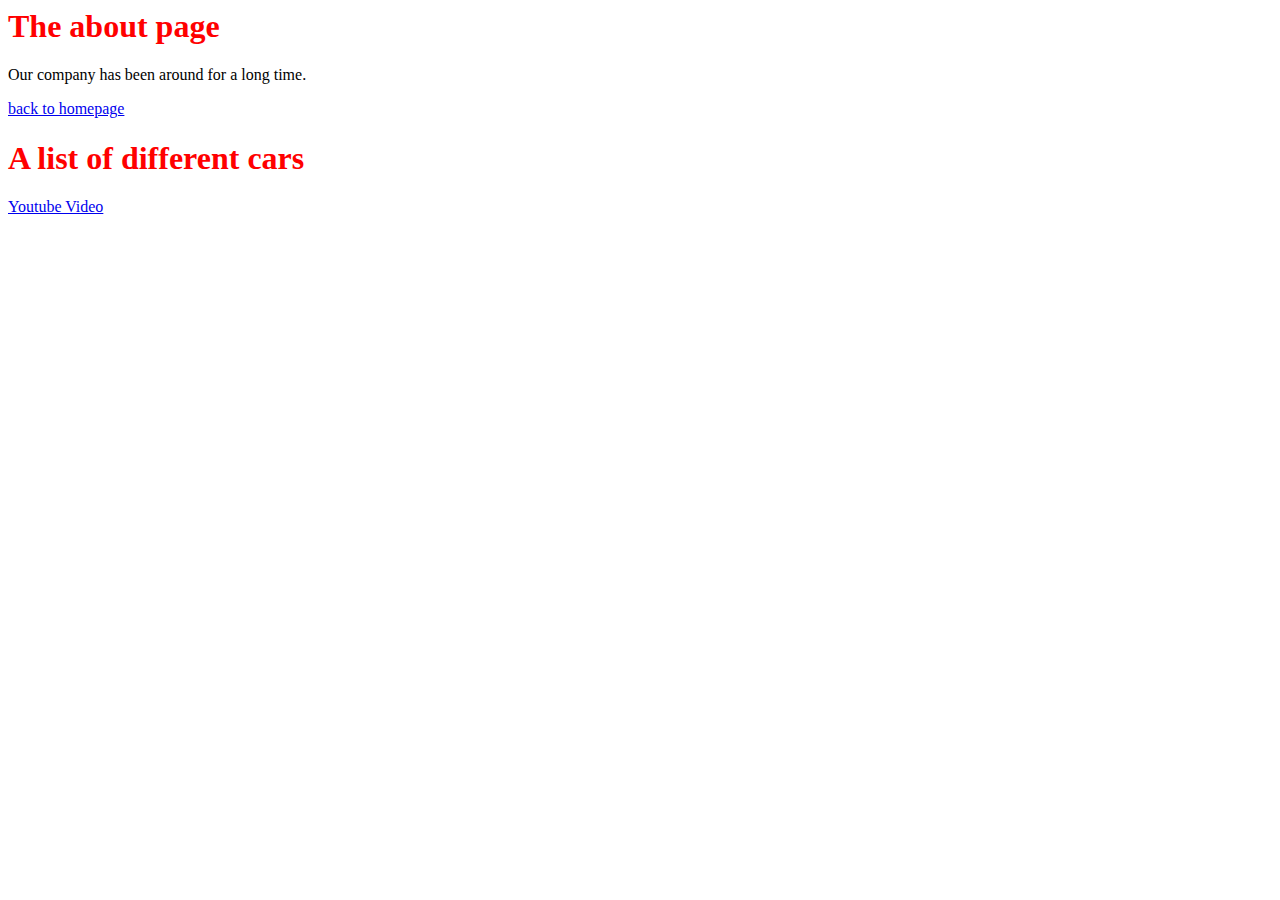
<file: Html documents/about.html>
<html lang="en">
<head>
    <meta charset="UTF-8">
    <meta name="viewport" content="width=device-width, initial-scale=1.0">
    <title>My Page</title>
    <link rel="stylesheet" href="style.css">
</head>
<body>
    <h1>The about page</h1>
    <p>Our company has been around for a long time.</p>
    <a href="index.html">back to homepage</a>
    <h1>A list of different cars</h1>
  
    <p><a href="https://www.youtube.com/watch?v=BCr7y4SLhck">Youtube Video</a></p>
</body>
</html>
</file>
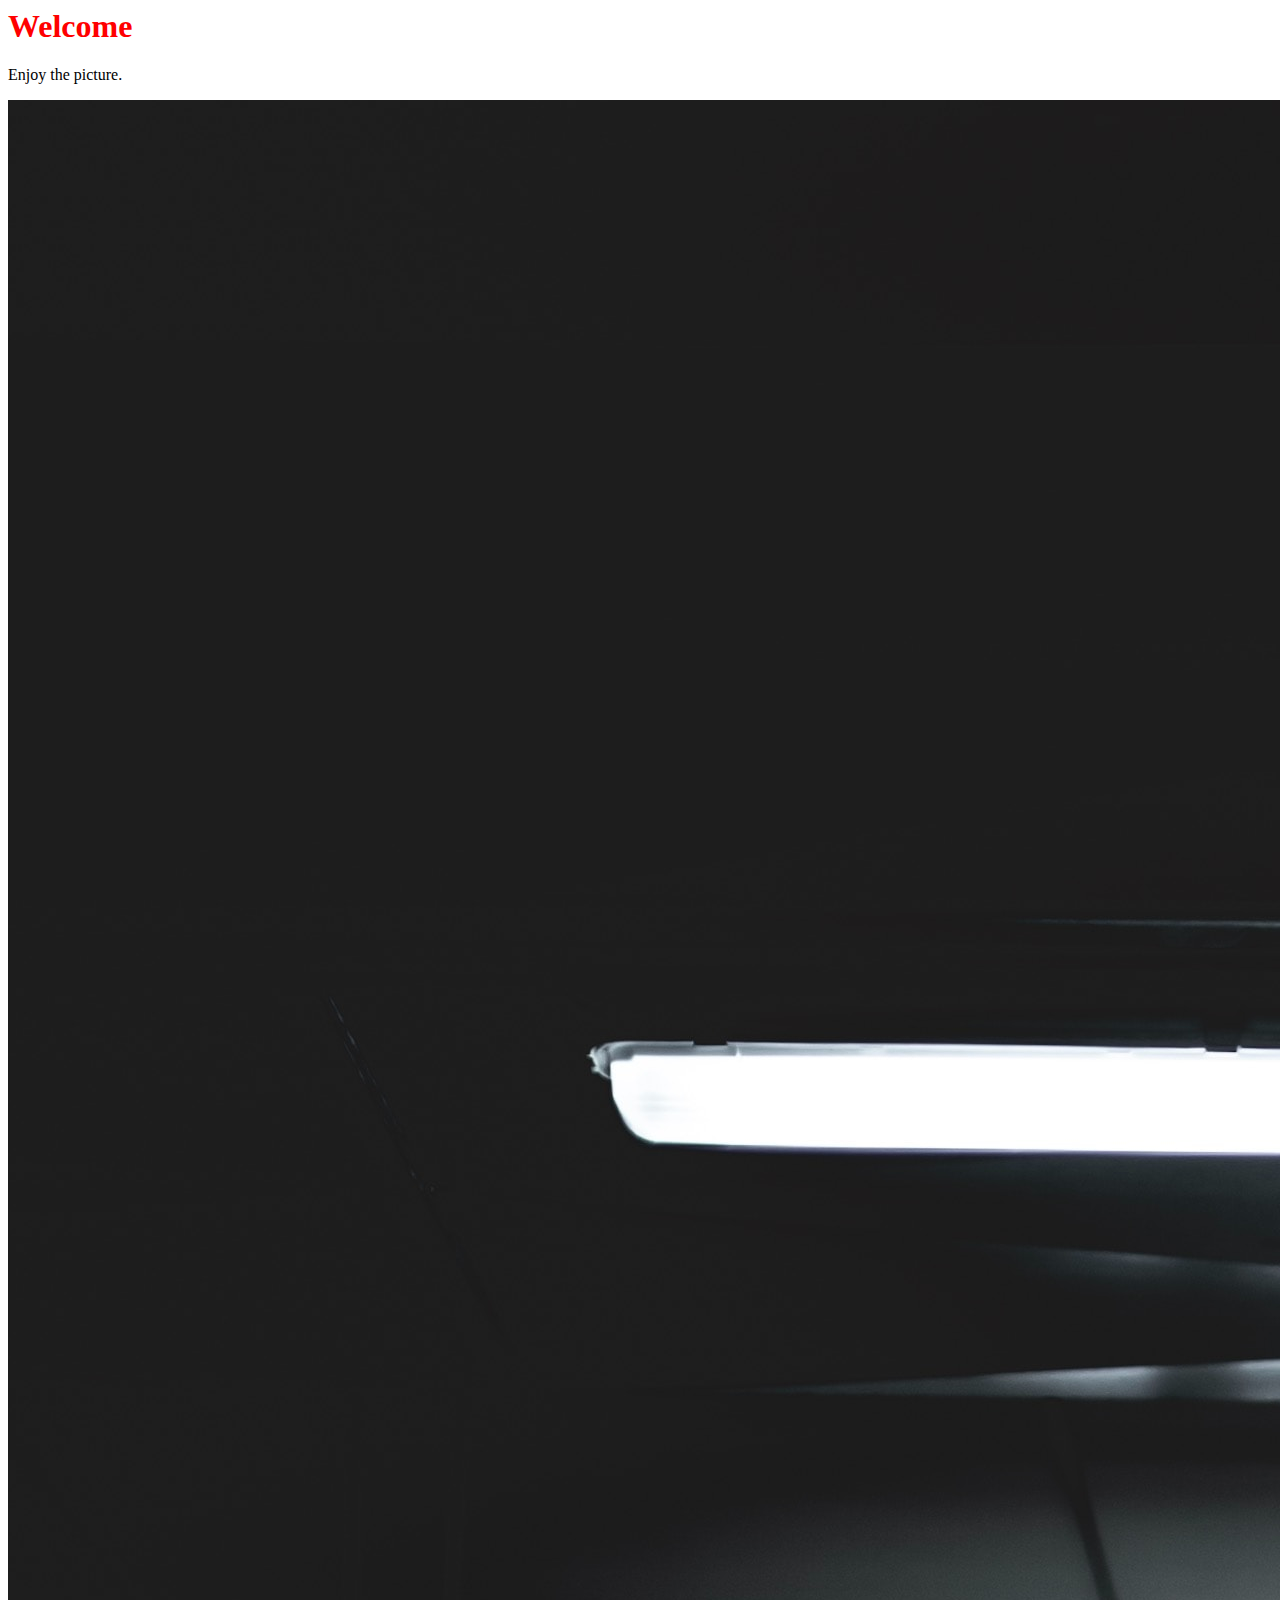
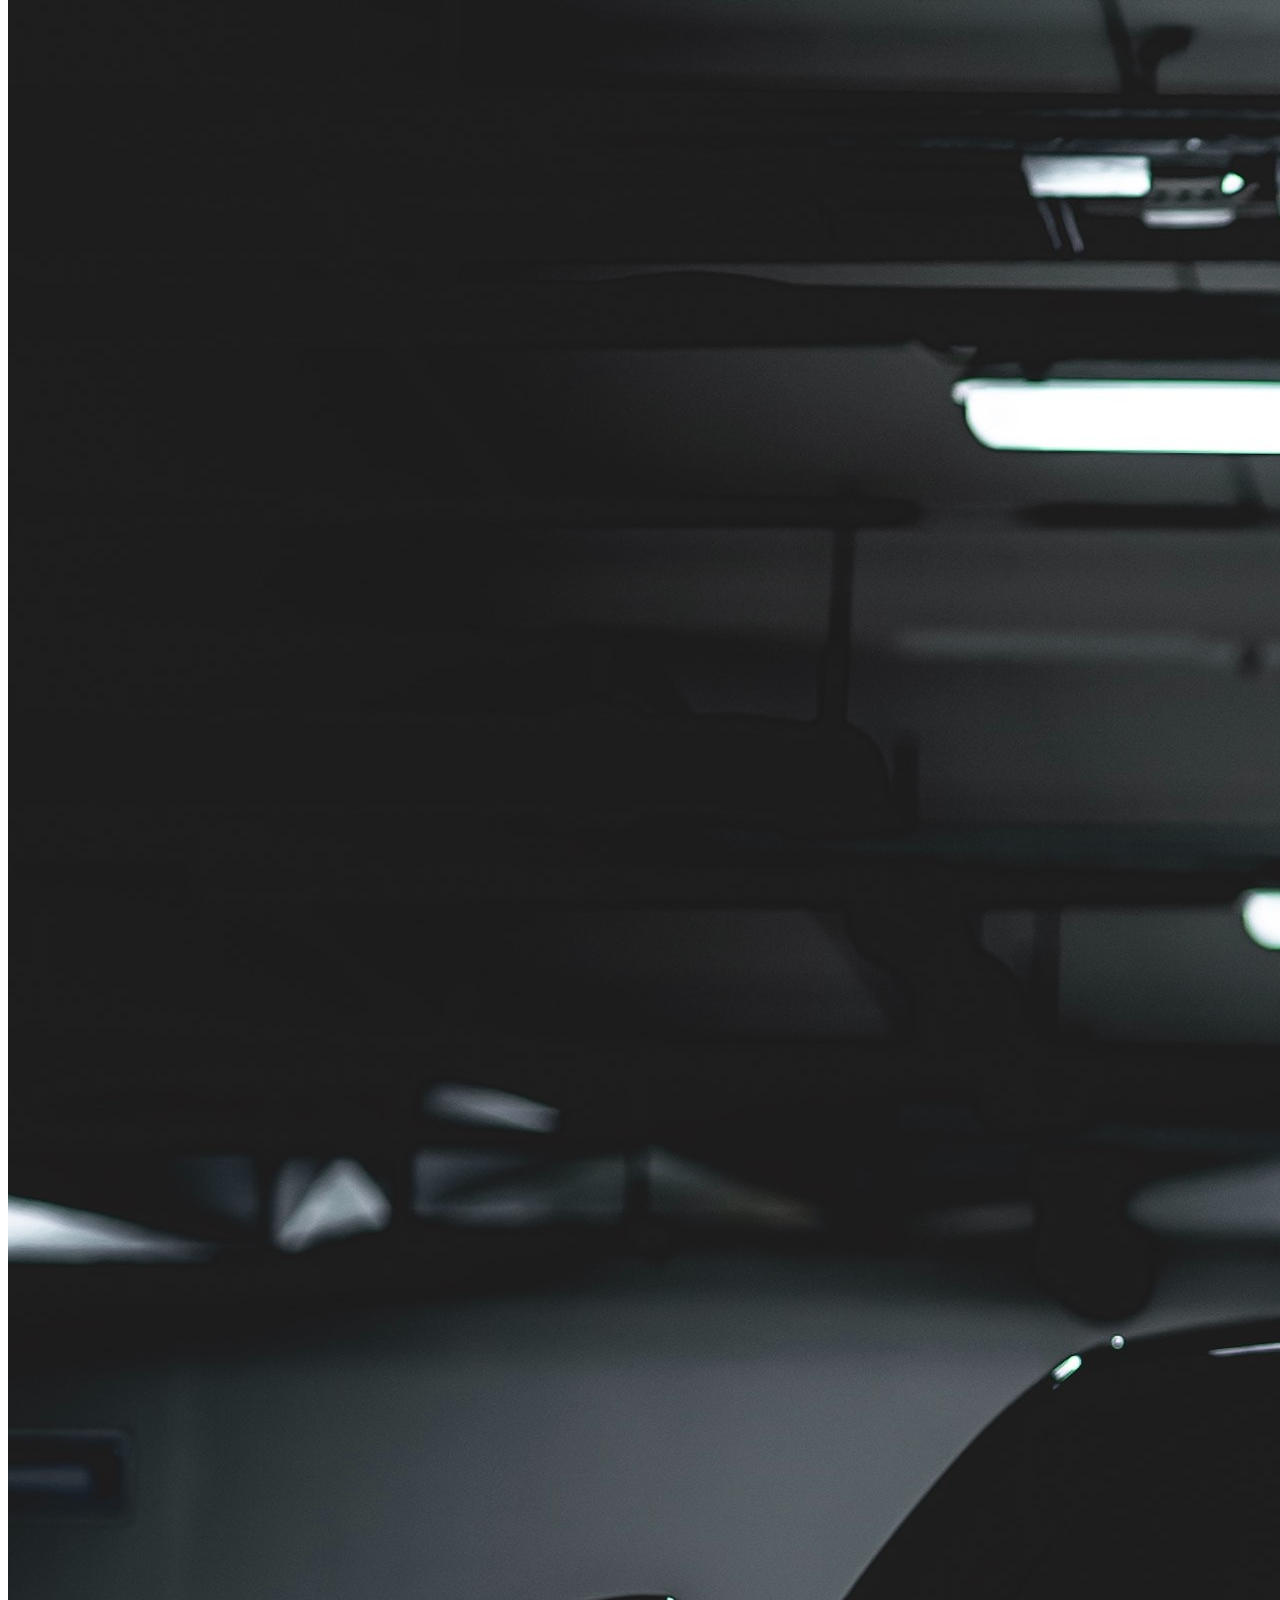
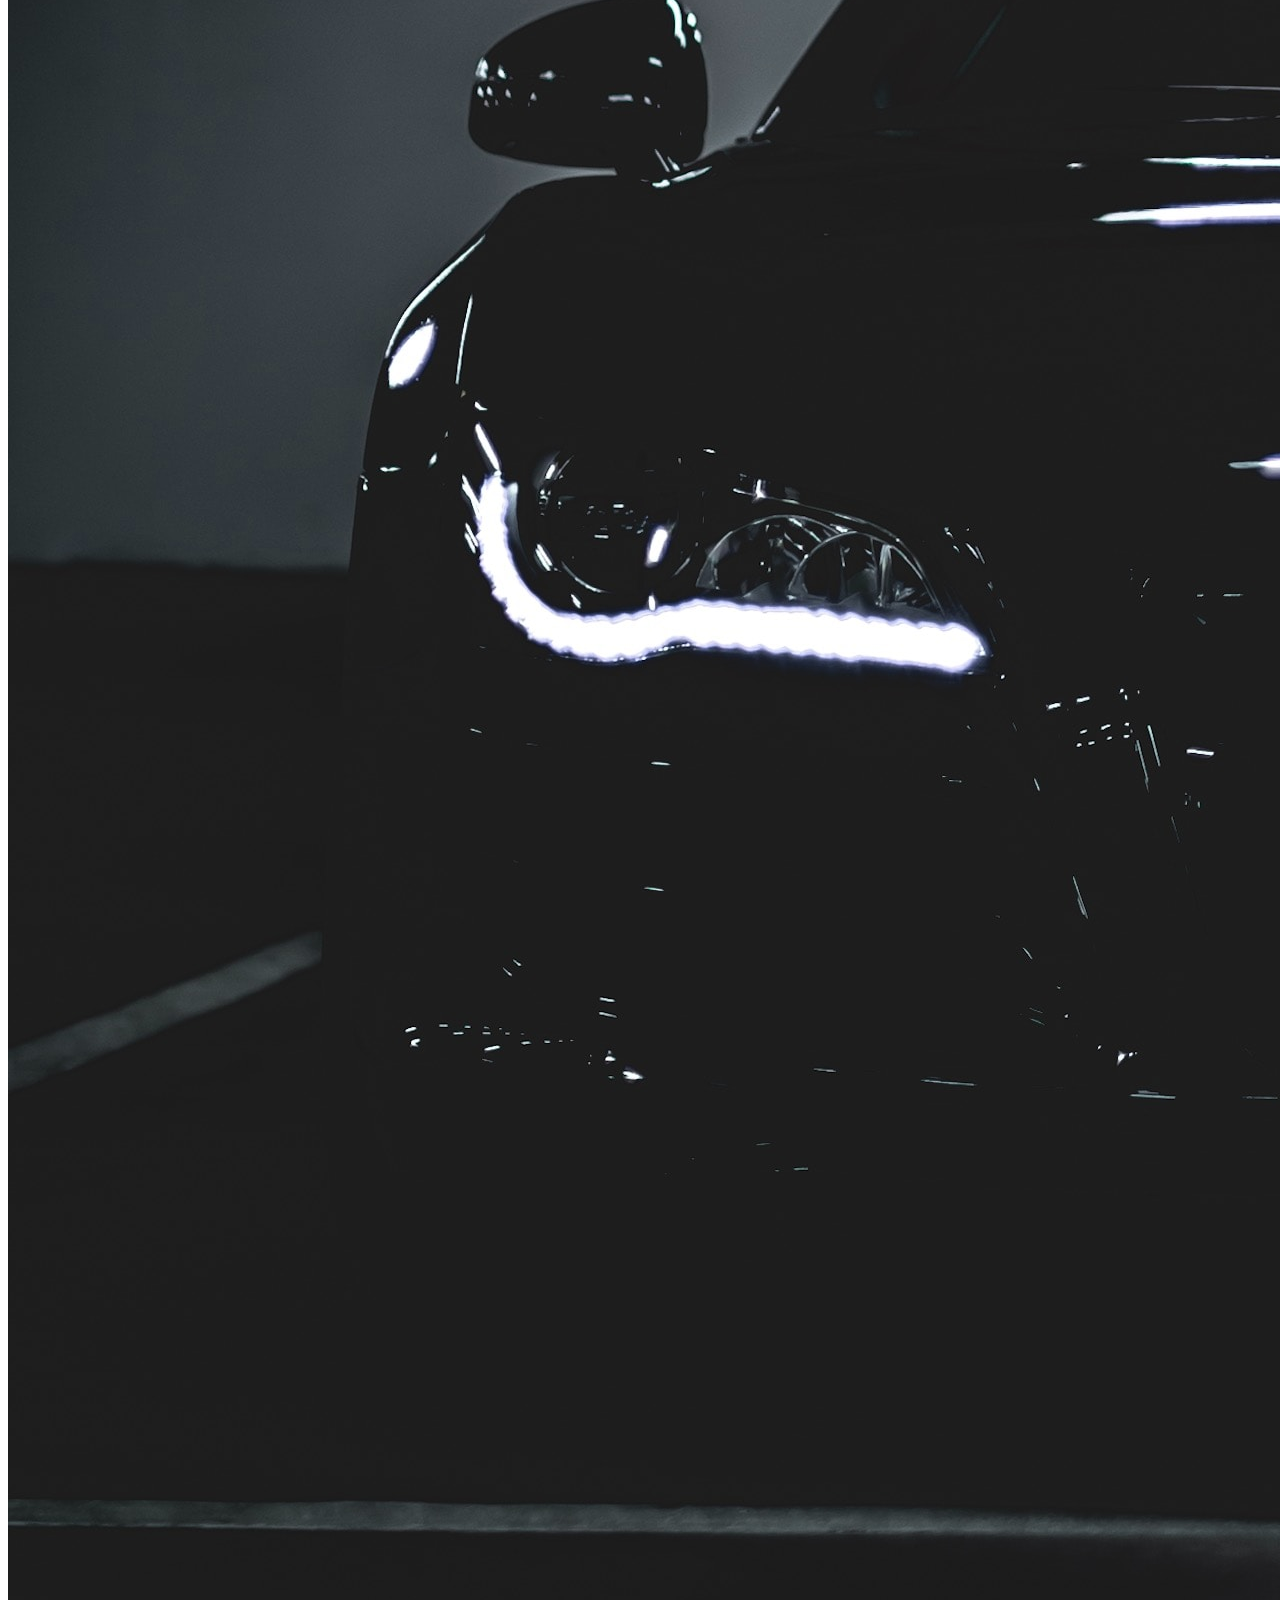
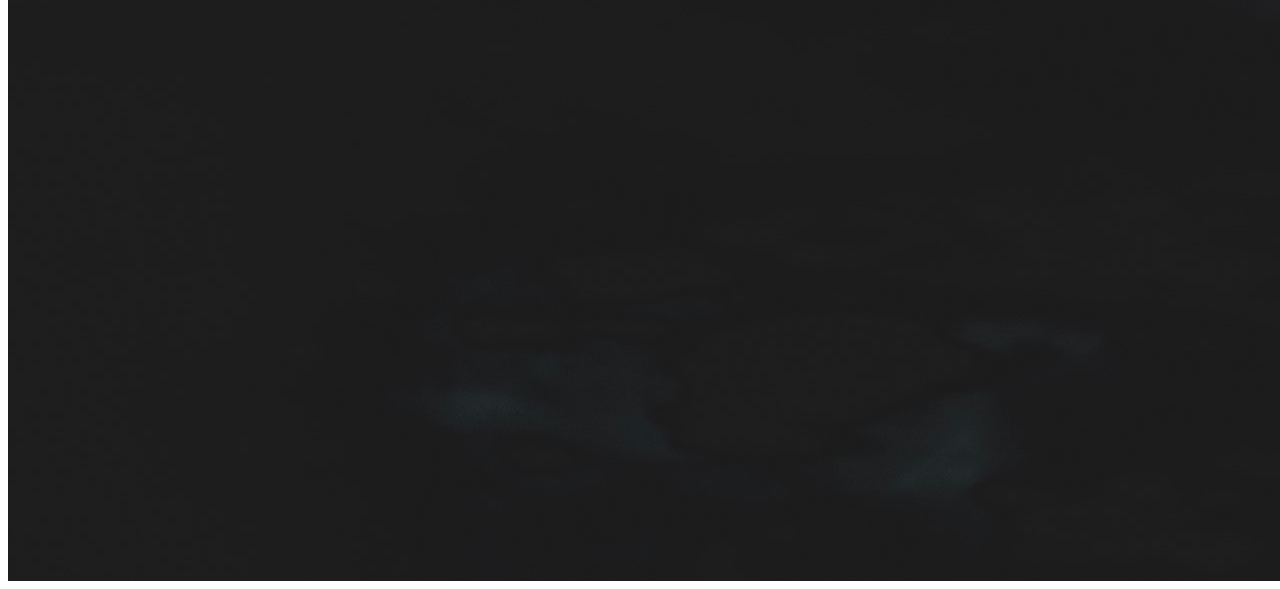
<file: Html documents/picture.html>
<html lang="en">
<head>
    <meta charset="UTF-8">
    <meta name="viewport" content="width=device-width, initial-scale=1.0">
    <title>My Page</title>
    <link rel="stylesheet" href="style.css">
</head>
<body>
    <h1>Welcome</h1>
    <p>Enjoy the picture.</p>
    <img src="images/ville-kaisla-HNCSCpWrVJA-unsplash.jpg" alt="picture of a car">

</body>
</html>
</file>
<file: HTML AND CSS WEBSITE/CSS/shared.css>
html {
    font-family: sans-serif;
    font-size: 62.5%;
    -webkit-tap-highlight-color: rgba(0, 0, 0, 0);
    -webkit-text-size-adjust: 100%;
    -ms-text-size-adjust: 100%;
}

body {
    font-size: 14px;
    margin: 0;
    font-family: "Helvetica Neue" , Helvetica, Arial, Helvetica, sans-serif;
    line-height: 1.42857143;
    color: #333;
    background-color: #fff;
}

 footer,
nav {
    display:block;
}

h1, h2, h3, h4, h5, h6 {
    font-family: 'Open Sans', sans-serif;
}

h1 {
    line-height: 50px;
    font-weight: 900;
    font-size: 30px;
    text-transform: uppercase;
    text-align: center;
    color: #E91C1C;
    text-shadow: 2px 2px 3px rgba(0,0,0,0.5);
}

h2 {
    line-height: 50px;
    color: #E91C1C;
}

h3 {
    line-height: 30px;
    padding-bottom: 20px;
}

h4 {
    padding-top: 25px;
    line-height: 40px;
    padding-bottom: 0px;
    font-size: 22px;
    font-weight: 900;
}

p {
    font-weight: 300;
    line-height: 30px;
    padding-bottom: 15px;
}

.text-center {
    text-align: center;
}

.heading-padding {
    padding-bottom: 40px;
}

section {
    padding-top: 50px;
    margin-top: 50px;
}

.navbar {
    height: 105px;
    max-height: 340px;
    display: block;
}

.container {
    padding-right: 15px;
    padding-left: 15px;
    margin-right: auto;
    margin-left: auto;
}

.container-fluid {
    padding-right: 15px;
    padding-left: 15px;
    margin-right: auto;
    margin-left: auto;
}

.row {
    margin-right: -15px;
    margin-left: -15px;
}

.clearfix::after,
.container::after,
.navbar::after {
    clear:both;
    display: table;
    content:" ";
}

.wrap {
    height: 100%;
    width: 100%;
    position:absolute;
    overflow:hidden;
    top: 0;
    left: 0;
    text-align: center;
}

.menu-container {
    max-height: 340px;
    margin:0% auto;
    content:" ";
    width: 100%;
    position: fixed;
    z-index: 100;
}

/*======================================================================
HOME SECTION STYLES
========================================================================*/
#home {
    background: url(../Images/planets.jpg) no-repeat 50% 50%;
    background-attachment: fixed;
    -webkit-background-size: cover;
    -moz-background-size: cover;
    -o-background-size: cover;
    background-size: cover;
    width: 100%;
    display: block;
    height: auto;
    padding-top: 350px;
    padding-bottom: 500px;
    color:#fff;
}

.head-main {
    text-shadow: 2px 4px 5px rgba(0, 0, 0, 0.9);
    font-variant: small-caps;
    color: #fff;
    letter-spacing: 5pt;
    word-spacing: 21pt;
    font-size: 4.5em;
    text-align: left;
    font-family: impact, sans-serif;
    line-height: 2;
    font-weight: 900;
    border: 5px double #fff;
    padding: 10px;
}

.head-sub-main {
    font-size: 23px;
    font-weight: 500;
    padding: 50px 20px 10px 20px;
    text-transform: uppercase;
}

.head-last {
    font-size: 18px;
    font-weight: 900;
    padding: 5px 20px 20px 20px;
    border: 1px dotted #fff;
    padding: 5px;
}

/*===================================================================
Contact SYLES
=====================================================================*/
.flex-container {
    display: -webkit-flex;
    display: flex;
    flex-wrap: wrap;
    padding: 10px;
    border-radius: 8px;
    margin: 0px auto;
    background-color: rgba(100,65,0.3);
    box-shadow: 2px 2px 10px 0 rgba(0,0,0,0.5);
}

#contact {
    background-color: #f5f3f3;    
}

.reservation {
    width: 60%;
    padding: 10px;
    border-radius: 8px;
    margin: 0px auto;
    background-color: rgba(100,65,0.3);
    box-shadow: -1px -1px 1px 0 rgba(0,0,0,0.1), 1px 2px 10px 0 rgba(0,0,0,0.5);
}

.reservation h2 {
    width: 70%;
    text-align: center;
    margin: 0 auto;
    color: #13161B;
    font-weight: 500;
    font-size: 1.3em;
    letter-spacing: 0pt;
    word-spacing: 0pt;
}

.reservation h2 span {
    width: 70%;
    text-align: center;
    margin: 0 auto;
    color: #13161B;
    font-weight: 900;
    font-size: 1.5em;
    font-variant: small-caps;
    letter-spacing: .4pt;
    word-spacing: .3pt;
}

.reservation p {
    color: #13161B;
    width: 50%;
    margin: 0 auto;
}

.reservation form {
    font-size: 15px;
    outline: none;
    font-weight: 600;
    color: #8d8e8f;
    padding: 12px 12px;
    width: 70%;
    border:  solid #808080;  
    margin: 0 auto;
    border-radius: 7px;
    background: rgb(227,222,222);
    box-shadow: 2px 3px 3px 0px rgba(0, 0, 0, 0.3);
    font-family: 'Raleway', sans-serif;
}

.reservation input[type="text"] {
    font-size: 15px;
    outline: none;
    font-weight: 600;
    color: #8d8e9f;
    padding: 2% 1% 2% 7%;
    width: 80%;
    border-top: 1px solid #090b0d;
    border-right: 2px solid #424549;
    border-bottom: 2px solid #424549;
    border-left: 1px solid #090B0D;
    margin: 10px 1em;
    border-radius: 7px;
    background: #13161B;
    box-shadow: inset 0px 3px 0px 0px rgba(5, 5, 5, 0.15);
    font-family: 'Raleway', sans-serif;
}

.reservation input[type="text"]:hover {
    box-shadow: 0 0 18px rgba(100,65,0,.8);
}

.form-spacer {
    padding: 30px 39px;
}

.terms {
    margin: 30px 1px 0 0 ;
    padding-left: 52px;
    font-size: 14px;
    line-height: 5px;
    color: #000;
    cursor: pointer;
    font-family: 'Raleway', sans-serif;
    font-weight: 600;
    position: relative;
    display: inline;
    float: right;
}

.terms:hover {
    color: orange;
    text-decoration: underline;
}

.submit input[type="submit"] {
    color: rgb(225,225,225);
    cursor:pointer;
    border: none;
    font-weight: 900;
    outline: none;
    text-align: center;
    font-family: 'Raleway', sans-serif;
    margin: 0px 3%;
    padding: 7px 0px;
    width: 25%;
    font-size: 18px;
    transition: border-color 0.3s color 0.3s background-color 0.3s;
    border-radius: 7px;
    background-color: #797a7b;
    box-shadow: 1px 1px 4px 0 rgba(0,0,0,0.3);
}

.submit input[type="submit"]:hover {
    color: #000;
    background-color: #8d8e8f;
    box-shadow: inset 1px 2px 15px 0 rgba(0,0,0,0.5);
}

/*==========================================================================
FOOTER STYLES
============================================================================*/
#footer {
    background-color: rgba(100,65,0,.3);
    color: #000;
    text-shadow: 2px 2px 8px 0 (0,0,0,0.4);
    padding: 20px 50px 20px 50px;
    text-align: right;
}
</file>
<file: HTML AND CSS WEBSITE/CSS/animations.css>
/*=======================================
MENU SECTION ANIMATION
=========================================*/
.menu {
    color: #f00;
    font: bold 12px/18px sans-serif;
    text-align: center;
    display: inline;
    margin: 0% auto;
    padding: 0;
    list-style: none;
    text-decoration: none;
}

.menu li {
    color: #000;
    background-color: rgba(255, 255, 255, 1);
    display: inline-block;
    margin: 0% auto;
    position: relative;
    padding: 15px 4%;
    border: solid #9d9fa2;
    box-shadow: 2px 2px 10px 0 rgba(0,0,0,0.5);
    border-radius: 6px;
    cursor: pointer;
    transition-property: background;
    transition-duration: .4s;
    transition-delay: 0s;
    transition-timing-function: ease-in-out;
}

.menu li:hover {
    color: #f00;
    background-color: rgba(100,65,0,.3);
}

/*============================================
GALLERY SECTION ANIMATION
==============================================*/

.photo {
    position: relative;
    line-height: 0;
    margin-bottom: 2em;
    overflow: hidden;
    border-radius: 8px;
    padding: 1px;
    border: 1px solid #021a40;
    background-color: #f00;
    box-shadow: 2px 2px 10px 0 rgba(0,0,0,0.7);
}

.photo-container {
    text-align: center;
    margin: 15px auto;
    width: 300px;
    height: 169px;
}

.photo-container img{
    max-width: 100%;
    width: 300px;
    height: 169px;
}

.photo-overlay {
    color: #fff;
    position: absolute;
    top: 0;
    right: 0;
    bottom: 0;
    left: 0;
    padding-left: 20px;
    padding-right: 20px;
    justify-content: center;
    align-items: center;
    background: rgba(0,0,0,0.5);
}

.white-head {
    color: #C9BDAA;
    margin-top: 5%;
}

/*=====================================================
Photo Overlay Transitions
=======================================================*/
.photo-overlay {
    opacity: 0;
    transition: opacity .5s;
    border-radius: 10px;
    cursor: pointer;
}

.photo-overlay:hover {
    opacity: 1;
}

.photo img {
    transition: transform .5s;
    transform-origin: 50% 50%;
}

.photo:hover {
    transform: scale(1.1);
}
</file>
<file: Html documents/style.css>
h1{
    color:red;
}
</file>
<file: One_page_website/CSS/onepage.css>
html {
    background-color: beige;

}

.heading-padding {
    text-decoration: solid;
    font-family: sans-serif;
    font-size: larger;
}

.photo-container {
    
}

.h1 {
    font-size: large;
    font-family: 'Franklin Gothic Medium', 'Arial Narrow', Arial, sans-serif;
}

#home {
    background: url(../Images/dog\ corgi.jpg);
    background-attachment: fixed;
    -webkit-background-size: cover;
    -moz-background-size: cover;
    -o-background-size: cover;
    background-size: cover;
    width: 100%;
    display: block;
    height: auto;
    padding-top: 350px;
    padding-bottom: 500px;
    color:black;
    text-align: center;
    font-size: larger;
}

.submit input[type="submit"] {
    color: rgb(225,225,225);
    cursor:pointer;
    border: none;
    font-weight: 900;
    outline: none;
    text-align: center;
    font-family: 'Raleway', sans-serif;
    margin: 0px 3%;
    padding: 7px 0px;
    width: 25%;
    font-size: 18px;
    transition: border-color 0.3s color 0.3s background-color 0.3s;
    border-radius: 7px;
    background-color: #797a7b;
    box-shadow: 1px 1px 4px 0 rgba(0,0,0,0.3);
}

.submit input[type="submit"]:hover {
    color: #000;
    background-color: #8d8e8f;
    box-shadow: inset 1px 2px 15px 0 rgba(0,0,0,0.5);
}
</file>
<file: Portfollio/CSS/portfollio.css>
/***** GENERAL STYLING *****/
/* Body */
body {
    margin: 0%;
}

/* Heading 1 elements */
h1 {
    text-transform: uppercase;
    font-family: 'Trebuchet MS';
    text-align: center;
    margin-top: 3%;
    color: #1a1a1a;
}

h1:hover {
    filter: grayscale(5%);
    transform: scale(1,1);
    transition: transform 1s;
}

.white-text {
    color: #fff;
}

p {
    font-family: Perpetua, Rockwell Extra Bold;
    text-align: justify;
    letter-spacing: 1px;
    font-size: 20px;
    padding-left: 20px;
    padding-right: 20px;
}

p:hover {
    transition: transform 1s;
        transform: scale(1.01);
}

.center {
    text-align: center;
}

.center:hover {
    transition: transform 2s;
    transform: scale(1.1);
}

a {
    color:blue;
}

q {
    font-style: italic;
}

img {
    filter: grayscale(75%);
    border-radius: 8px;
    max-width: 100%;
    height: 300px;
    display: block;
    margin-left: auto;
    margin-right: auto;
}

img:hover {
    filter: grayscale(5%);
    transition: transform 1s;
    transform: scale(1.1);
}

img {
    height: 100px;
    margin-top: 150px;
}

footer {
    padding: 2%;
    background-color: white;
}
/****** NAVBAR STYLING ******/
.Navbar {
    overflow: hidden;
    background-color: black;
    position: fixed;
    top: 0;
    width: 100%;
    z-index: 1;
    -webkit-animation: moveNav 5s;
    animation: moveNav 5s;
}

@keyframes moveNav {
    from {left: -100vw;}
    to {left: 0vw;}
}

/* Navbar links */
.Navbar a {
    float: left;
    display: block;
    color: white;
    padding: 14px 16px;
    text-decoration: none;
    font-family: 'Times New Roman', Times, serif;
    font-size: 20px;
    text-align: center;
    position: relative;
    -webkit-animation: moveNavText 5.75s;
    animation: moveNavText 5.75s;
}

@keyframes moveNavText {
    from {top: -100vw;}
    to {top: 0vw;}
}

.Navbar a {
    width: 25%;
    font-size: 12px;
}

.Navbar a:hover {
    background-color: #f3f3f3;
    color: black;
    font-weight: bold;
}

/***** VIDEO STYLING *****/
#Typing_Video {
    position: fixed;
    right: 0;
    bottom: 0;
    min-width: 100%;
    z-index: -1;
}

@media screen and (max-width: 576px) {
    #Typing_Video {
        display: none;
    }
}

.Video_Text {
    background: rgba(0, 0, 0, 0.5);
    color: white;
    width: 100%;
    padding: 20px;
    position: relative;
    -webkit-animation: moveVideoText 5.75s;
    animation: moveVideoText 5.75s;
}

@keyframes moveVideoText {
    from {top: -100vw;}
    to {top: 0vw;}
}

/***** END OF VIDEO STYLING *****/

* {
    box-sizing: border-box;
}

.Column_1 {
    float:left;
    width: 50%;
    padding: 10px;
    padding-top: 3%;
    height: 400px;
    background-color: #f2f2f2;
}

@media screem and (max-width: 576px) {
    .Column_1 {
        overflow: auto;
    }
}

.Column_2 {
    float: left;
    width: 50%;
    padding: 10px;
    padding-top: 1.9%;
    height: 400px;
    background-color: #4d4d4d;
}

.Column_tall {
    padding-top: 3.5%;
    height: 450px;
}

.Row:after {
    content: "";
    display: table;
    clear: both;
}

/**** CONTACT FORM STYLING ****/
input[type=text] {
    width: 100%;
    padding: 12px;
    border: 1px solid #ccc;
    border-radius: 4px;
    box-sizing: border-box;
    margin-top: 6px;
    margin-bottom: 16px;
    resize: vertical;
    font-family: 'Times New Roman', Times, serif;
}

input[type=text]:hover {
    box-shadow: 0 0 5px #00004d inset;
}

input[type=submit] {
    background-color: black;
    color: white;
    font-weight: bold;
    padding: 12px 20px;
    border: none;
    border-radius: 4px;
    cursor: pointer;
    display: block;
    margin-left: auto;
    margin-right: auto;
    font-family: 'Times New Roman', Times, serif;
}

input[type=submit]:hover {
    background-color: white;
    color: black;
    transform: scale(1.5);
    transition: transform 1.5s;
}

form {
    border-radius: 5px;
    background-color: #f2f2f2;
    padding: 10px;
    font-family: 'Trebuchet MS', 'Lucida Sans Unicode', 'Lucida Grande', 'Lucida Sans', Arial, sans-serif;
}
</file>
<file: style.css>
h1{
    color:red;
}
</file>
